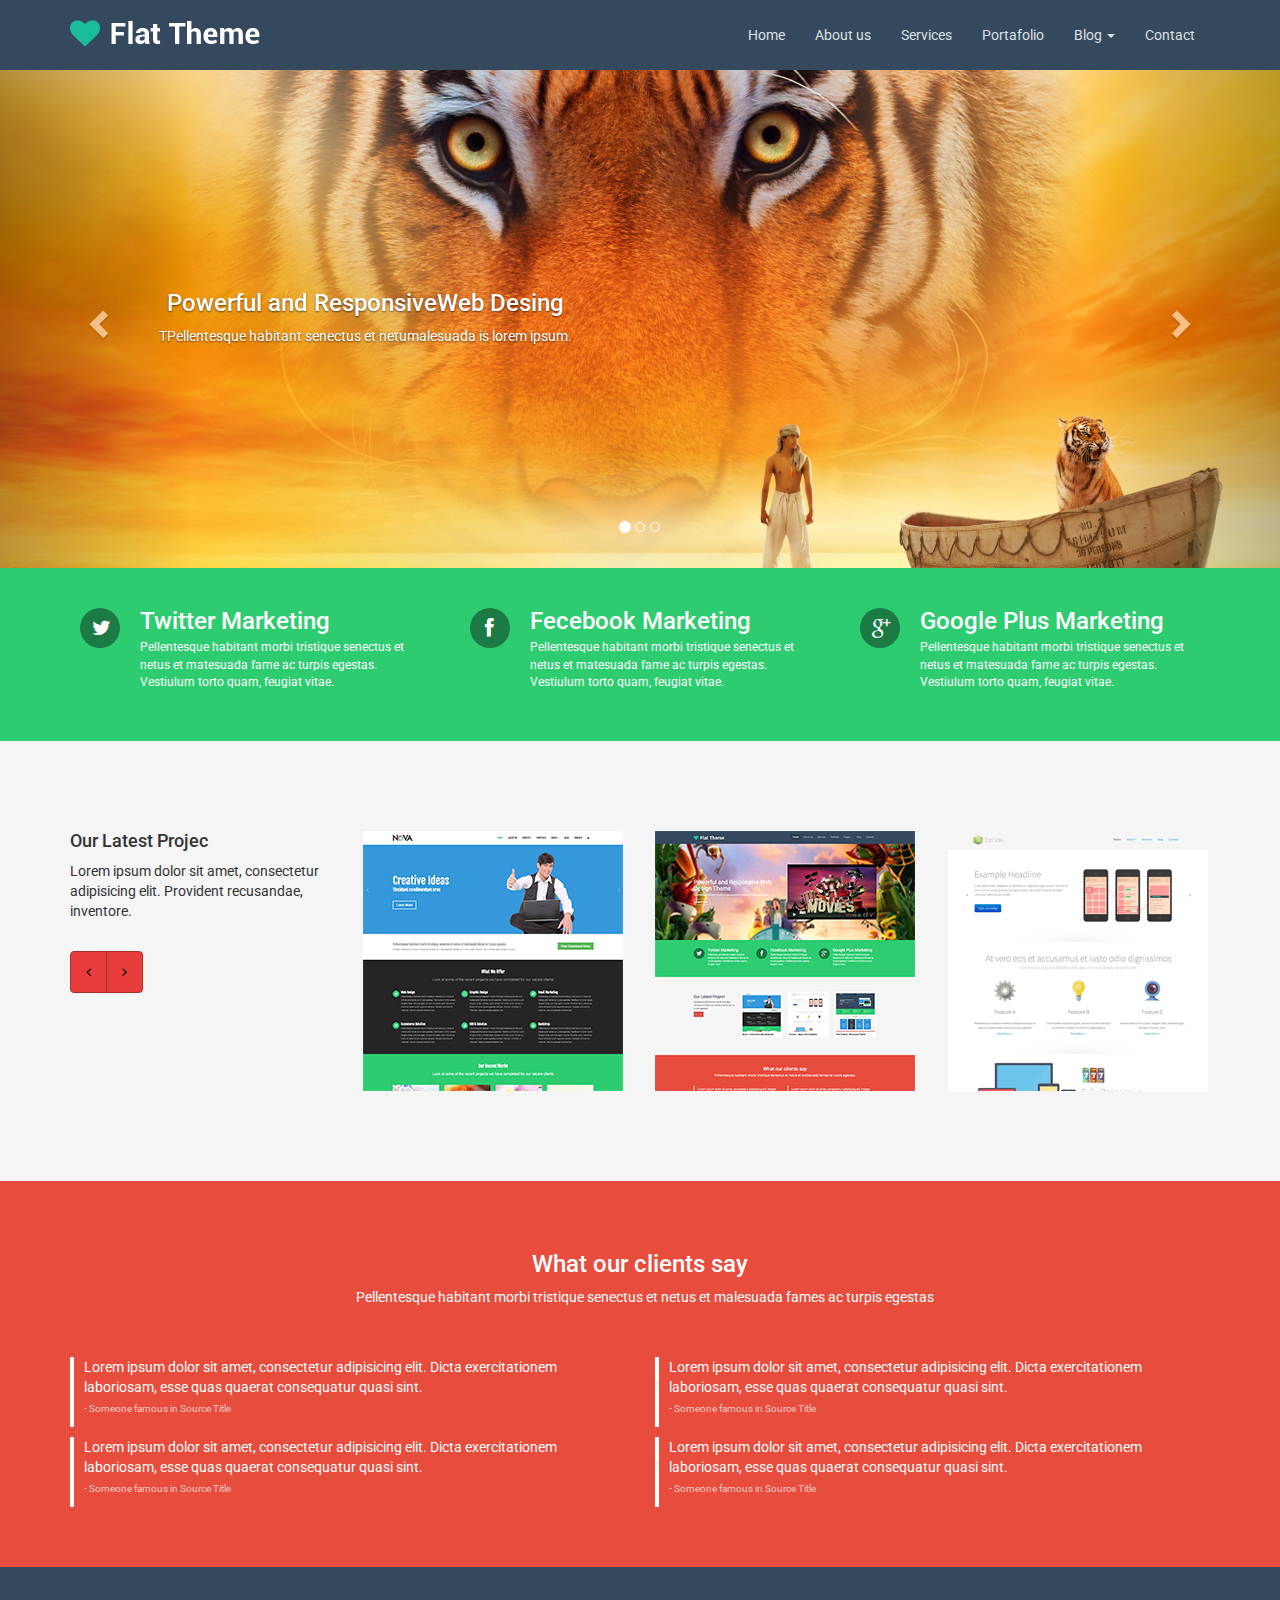
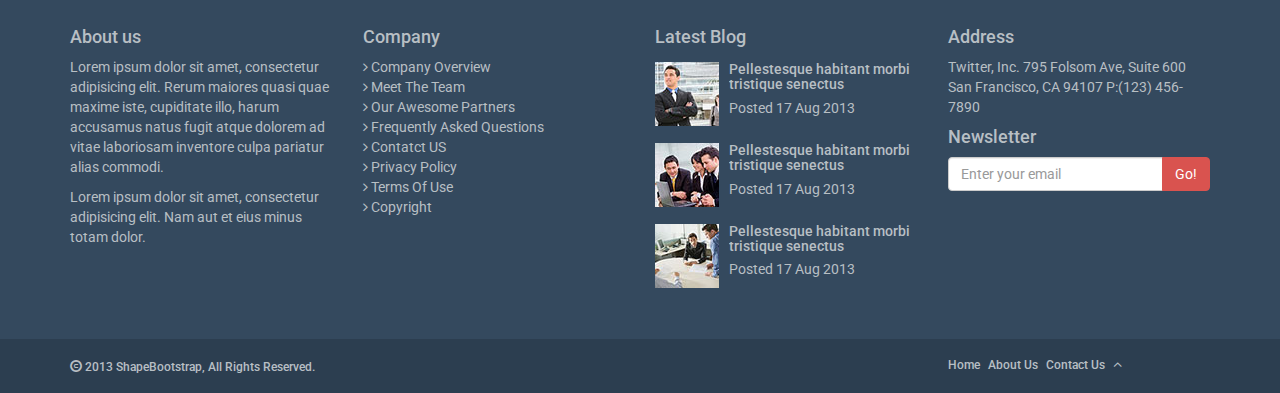
<file: index.html>
<!DOCTYPE html>
<html lang="en">
  <head>
    <meta charset="utf-8">
    <meta name="viewport" content="width=device-width, initial-scale=1.0">
    <meta name="description" content="">
    <meta name="author" content="">
    <title>Home | Flat Theme</title>
    <link href="css/bootstrap.min.css" rel="stylesheet">
    <link href="css/font-awesome.min.css" rel="stylesheet">
    <link href="css/animate.css" rel="stylesheet">
    <link href="css/main.css" rel="stylesheet">
    <!--[if lt IE 9]>
    <script src="js/html5shiv.js"></script>
    <script src="js/respond.min.js"></script>
    <![endif]-->       
    <link rel="shortcut icon" href="images/ico/favicon.ico">
    <link rel="apple-touch-icon-precomposed" sizes="144x144" href="images/ico/apple-touch-icon-144-precomposed.png">
    <link rel="apple-touch-icon-precomposed" sizes="114x114" href="images/ico/apple-touch-icon-114-precomposed.png">
    <link rel="apple-touch-icon-precomposed" sizes="72x72" href="images/ico/apple-touch-icon-72-precomposed.png">
    <link rel="apple-touch-icon-precomposed" href="images/ico/apple-touch-icon-57-precomposed.png">
  </head>
  <body>
<!-- MENU -->
<div id="menu-contenedor">
<header>
<div class="container">
    <div class="row">
        <div class="col-md-12">
            <nav class="navbar navbar-default">
    <!-- Brand and toggle get grouped for better mobile display -->
                <div class="navbar-header">
                  <button type="button" class="navbar-toggle collapsed" data-toggle="collapse" data-target="#bs-example-navbar-collapse-1" 
                   aria-expanded="false">
                    <span class="sr-only">Toggle navigation</span>
                    <span class="icon-bar"></span>
                    <span class="icon-bar"></span>
                    <span class="icon-bar"></span>
                  </button>
                    <img src="images/logo.png" style="padding:20px 0px 0px 0px">
                </div>
    <!-- Collect the nav links, forms, and other content for toggling -->
                <div class="collapse navbar-collapse" id="bs-example-navbar-collapse-1">
                  <!--<ul class="nav navbar-nav">
                            <li class="active"><a href="#">Link <span class="sr-only">(current)</span></a></li>
                      </ul>-->   
                      <ul class="nav navbar-nav navbar-right">
                        <li><a href="index.html">Home</a></li>
                        <li><a href="about-us.html">About us</a></li>
                        <li><a href="services.html">Services</a></li>
                        <li><a href="portfolio.html">Portafolio</a></li>
                        <li class="dropdown">
                          <a href="blog.html" class="dropdown-toggle" data-toggle="dropdown" role="button" aria-haspopup="true" 
                              aria-expanded="false">Blog <span class="caret"></span>
                          </a>
                          <ul class="dropdown-menu">
                            <li><a href="blog.html">Blog</a></li>
                            <li><a href="blog-item.html">Blog-Item</a></li>
                          </ul>
                        </li>
                        <li><a href="contact-us.html">Contact</a></li>
                      </ul>
                </div><!-- /.navbar-collapse -->
            </nav>
        </div>
    </div>
</div>
</header>
</div><!--MENU-CONTENEDOR-->
<!--SLIDER-->
<div id="myCarousel" class="carousel slide" data-ride="carousel">
  <!-- Indicators -->
      <ol class="carousel-indicators">
        <li data-target="#myCarousel" data-slide-to="0" class="active"></li>
        <li data-target="#myCarousel" data-slide-to="1"></li>
        <li data-target="#myCarousel" data-slide-to="2"></li>
      </ol>
  <!-- Wrapper for slides -->
  <div class="carousel-inner" role="listbox">
    <div class="item active">
      <img src="images/slider/bg1.jpg" alt="">
      <div class="carousel-caption">
        <h3>Powerful and ResponsiveWeb Desing</h3>
        <p>TPellentesque habitant senectus et netumalesuada is lorem ipsum.</p>
      </div> 
    </div>

    <div class="item">
      <img src="images/slider/bg2.jpg" alt="">
      <div class="carousel-caption">
        <h3>Powerful and ResponsiveWeb Desing</h3>
        <p>TPellentesque habitant senectus et netumalesuada is lorem ipsum.</p>
      </div> 
    </div>

    <div class="item">
      <img src="images/slider/bg3.jpg" alt="">
      <div class="carousel-caption">
        <h3>Powerful and ResponsiveWeb Desing</h3>
        <p>TPellentesque habitant senectus et netumalesuada is lorem ipsum.</p>
      </div> 
    </div>
  </div>
  <!-- Left and right controls -->
  <a class="left carousel-control" href="#myCarousel" role="button" data-slide="prev">
    <span class="glyphicon glyphicon-chevron-left" aria-hidden="true"></span>
    <span class="sr-only">Previous</span>
  </a>
  <a class="right carousel-control" href="#myCarousel" role="button" data-slide="next">
    <span class="glyphicon glyphicon-chevron-right" aria-hidden="true"></span>
    <span class="sr-only">Next</span>
  </a>
</div>
<!--REDES-->
<div id="redes">
    <div class="container">
        <div class="row">
            <div class="col-md-4">    
                <div class="media">
                      <div class="media-left">
                        <div class="circulo-r"><i class="icon-twitter"></i></div>
                      </div>
                      <div class="media-body">
                        <h3 class="media-heading">Twitter Marketing</h3>
                        <p>Pellentesque habitant morbi tristique senectus et netus et matesuada fame ac turpis egestas. Vestiulum torto quam, 
                        feugiat vitae.</p>
                      </div>
                </div>
            </div>
    
            <div class="col-md-4">    
                <div class="media">
                      <div class="media-left">
                        <div class="circulo-f"><i class="icon-facebook"></i></div>
                      </div>
                      <div class="media-body">
                        <h3 class="media-heading">Fecebook Marketing</h3>
                        <p>Pellentesque habitant morbi tristique senectus et netus et matesuada fame ac turpis egestas. Vestiulum torto quam, 
                        feugiat vitae.</p>
                      </div>
                </div>
            </div>
            
            <div class="col-md-4">    
                <div class="media">
                      <div class="media-left">
                        <div class="circulo-r"><i class="icon-google-plus"></i></div>
                      </div>
                      <div class="media-body">
                        <h3 class="media-heading">Google Plus Marketing</h3>
                        <p>Pellentesque habitant morbi tristique senectus et netus et matesuada fame ac turpis egestas. Vestiulum torto quam, 
                        feugiat vitae.</p>
                      </div>
                </div>
            </div>
        </div>
    </div>
</div>
<!--PROJECT-->
<div id="proyect">
    <div class="container">
        <div class="row">
            <div class="col-md-3">
                <h4>Our Latest Projec</h4>
                <p>Lorem ipsum dolor sit amet, consectetur adipisicing elit. Provident recusandae, inventore.</p>
                <nav>
                  <ul class="pagination">
                    <li><a style="background:#E93D3D;border:1px solid #A93226" href="#" aria-label="Previous"><span aria-hidden="true"><i class="icon-angle-left"></i></span></a></li>
                    <li><a style="background:#E93D3D;border:1px solid #A93226" href="#" aria-label="Next"><span aria-hidden="true"><i class="icon-angle-right"></i></span></a></li>
                  </ul>
                </nav>            
            </div>
            
            <div class="col-md-3">
                <img src="images/portfolio/recent/item1.png">
            </div>
            
            <div class="col-md-3">
                <img src="images/portfolio/recent/item2.png">
            </div>
            
            <div class="col-md-3">
                <img src="images/portfolio/recent/item3.png">
            </div>
        </div>
    </div>
</div>
<!--CLIENTS-->
<div id="clients">
    <div class="container">
        <div class="row">
            <div class="col-md-12 text-center">
               <h3>What our clients say</h3>
               <p class="subtitulo">Pellentesque habitant morbi tristique senectus et netus et malesuada fames ac turpis egestas</p> 
            </div>
            <div class="col-md-6">
                <p>Lorem ipsum dolor sit amet, consectetur adipisicing elit. Dicta exercitationem laboriosam, esse quas quaerat consequatur 
                quasi sint.<br>
                <span class="minisub">- Someone famous in Source Title</span></p>
            </div>
            
            <div class="col-md-6">
                <p>Lorem ipsum dolor sit amet, consectetur adipisicing elit. Dicta exercitationem laboriosam, esse quas quaerat consequatur 
                quasi sint.<br>
                <span class="minisub">- Someone famous in Source Title</span></p>
            </div>
            
            <div class="col-md-6">
                <p>Lorem ipsum dolor sit amet, consectetur adipisicing elit. Dicta exercitationem laboriosam, esse quas quaerat consequatur 
                quasi sint.<br>
                <span class="minisub">- Someone famous in Source Title</span></p>
            </div>
            
            <div class="col-md-6">
                <p>Lorem ipsum dolor sit amet, consectetur adipisicing elit. Dicta exercitationem laboriosam, esse quas quaerat consequatur 
                quasi sint.<br>
               <span class="minisub">- Someone famous in Source Title</span></p>
            </div>
        </div>
    </div>
</div>
<!--FOOTER1-->
<div id="footer1">
    <div class="container">
        <div class="row">
                <div class="col-md-3">
                    <h4>About us</h4>
                    <p>Lorem ipsum dolor sit amet, consectetur adipisicing elit. Rerum maiores quasi quae maxime iste, cupiditate illo, harum                         accusamus natus fugit atque dolorem ad vitae laboriosam inventore culpa pariatur alias commodi.</p>
                    <p>Lorem ipsum dolor sit amet, consectetur adipisicing elit. Nam aut et eius minus totam dolor.</p>
                </div>
            
                <div class="col-md-3">
                    <h4>Company</h4>
                    <ul class="list-footer">
                        <li><a href=""><i class="icon-angle-right"></i> Company Overview</a></li>
                        <li><a href=""><i class="icon-angle-right"></i> Meet The Team</a></li>
                        <li><a href=""><i class="icon-angle-right"></i> Our Awesome Partners</a></li>
                        <li><a href=""><i class="icon-angle-right"></i> Frequently Asked Questions</a></li>
                        <li><a href=""><i class="icon-angle-right"></i> Contatct US</a></li>
                        <li><a href=""><i class="icon-angle-right"></i> Privacy Policy</a></li>
                        <li><a href=""><i class="icon-angle-right"></i> Terms Of Use</a></li>
                        <li><a href=""><i class="icon-angle-right"></i> Copyright</a></li>
                    </ul>
                </div>
        
                <div class="col-md-3">
                    <h4>Latest Blog</h4>
                      <div class="media">
                          <div class="media-left">
                            <a href="#"><img class="media-object" src="images/blog/thumb1.jpg" alt="i"></a>
                          </div>
                          <div class="media-body">
                            <h5 class="media-heading">Pellestesque habitant morbi <br> tristique senectus</h5>
                            <p>Posted 17 Aug 2013</p>
                          </div>
                      </div>

                      <div class="media">
                          <div class="media-left">
                            <a href="#"><img class="media-object" src="images/blog/thumb2.jpg" alt="i"></a>
                          </div>
                          <div class="media-body">
                            <h5 class="media-heading">Pellestesque habitant morbi <br> tristique senectus</h5>
                            <p>Posted 17 Aug 2013</p>
                          </div>
                      </div>

                      <div class="media">
                          <div class="media-left">
                            <a href="#"><img class="media-object" src="images/blog/thumb3.jpg" alt="i"></a>
                          </div>
                          <div class="media-body">
                            <h5 class="media-heading">Pellestesque habitant morbi <br> tristique senectus</h5>
                            <p>Posted 17 Aug 2013</p>
                          </div>
                      </div>
                </div>
                
                <div class="col-md-3">
                    <h4>Address</h4>
                    <p>Twitter, Inc.
                        795 Folsom Ave, Suite 600
                        San Francisco, CA 94107
                        P:(123) 456-7890
                    </p>
                    <h4>Newsletter</h4>
                    <div class="input-group">
                      <input type="text" class="form-control" placeholder="Enter your email">
                      <span class="input-group-btn">
                        <button class="btn btn-default" type="button">Go!</button>
                      </span>
                    </div>
                </div>
        </div>
    </div>
</div>
<!--FOOTER2-->
<div id="footer2">
    <div class="container">
        <div class="row">
            <div class="col-md-9">
                <h6><samp class="glyphicon glyphicon-copyright-mark"></samp> 2013 ShapeBootstrap, All Rights Reserved.</h6>
            </div>
            <div class="col-md-3">
                <ul>
                    <li><h6><a href="index.html">Home</a></h6></li>
                    <li><h6><a href="about-us.html">About Us</a></h6></li>
                    <li><h6><a href="contact-us.html">Contact Us</a></h6></li>
                    <li><a href="#" id="arrow-up"><i class="icon-angle-up"></i></a></li>
                </ul>
            </div>
        </div>
    </div>
</div>
<!--JAVA -->
    <script src="js/jquery.js"></script>
    <script src="js/bootstrap.min.js"></script>
    <script src="tweenmax/TweenMax.min.js"></script>
    <script src="tweenmax/plugins/ScrollToPlugin.min.js"></script>
    <script src="js/main.js"></script>
  </body>
</html>
</file>
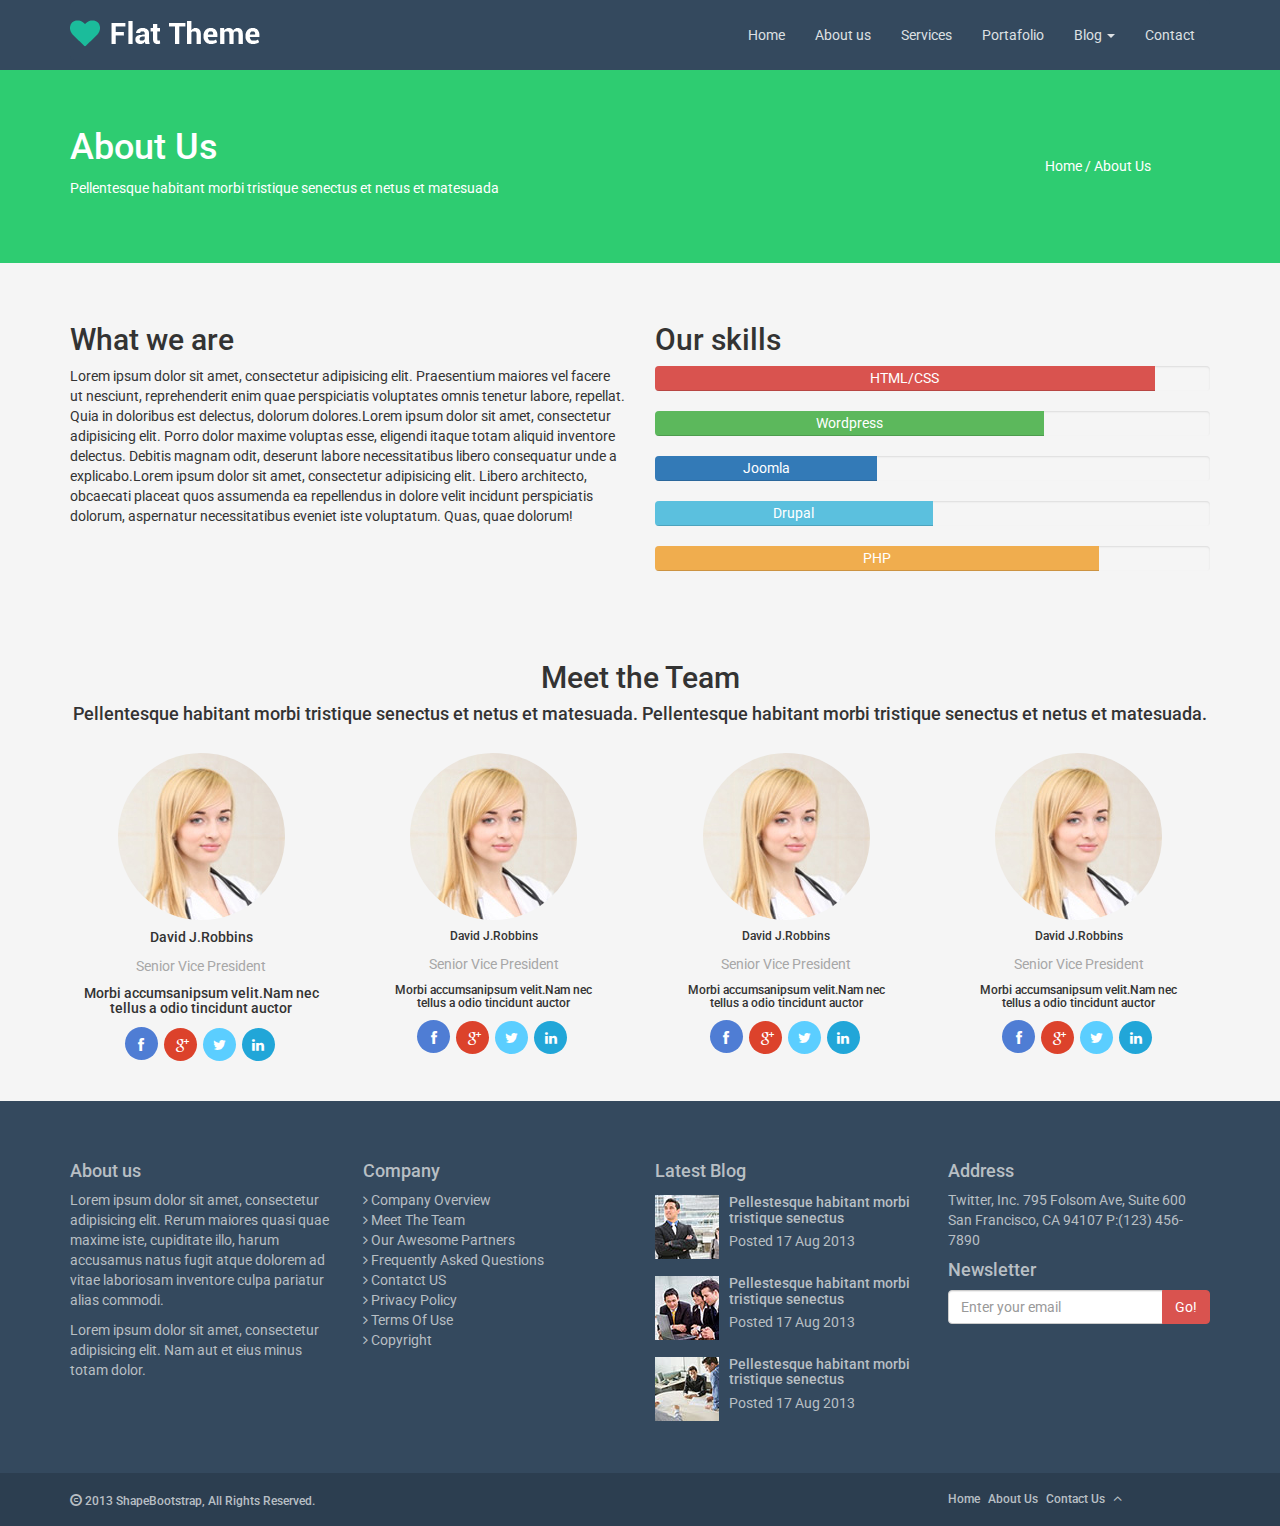
<file: about-us.html>
<!DOCTYPE html>
<html lang="en">
<head>
    <meta charset="utf-8">
    <meta name="viewport" content="width=device-width, initial-scale=1.0">
    <meta name="description" content="">
    <meta name="author" content="">
    <title>About Us | Flat Theme</title>
    <link href="css/bootstrap.min.css" rel="stylesheet">
    <link href="css/font-awesome.min.css" rel="stylesheet">
    <link href="css/animate.css" rel="stylesheet">
    <link href="css/main.css" rel="stylesheet">
    <!--[if lt IE 9]>
    <script src="js/html5shiv.js"></script>
    <script src="js/respond.min.js"></script>
    <![endif]-->       
    <link rel="shortcut icon" href="images/ico/favicon.ico">
    <link rel="apple-touch-icon-precomposed" sizes="144x144" href="images/ico/apple-touch-icon-144-precomposed.png">
    <link rel="apple-touch-icon-precomposed" sizes="114x114" href="images/ico/apple-touch-icon-114-precomposed.png">
    <link rel="apple-touch-icon-precomposed" sizes="72x72" href="images/ico/apple-touch-icon-72-precomposed.png">
    <link rel="apple-touch-icon-precomposed" href="images/ico/apple-touch-icon-57-precomposed.png">
</head><!--/head-->
<body>
<!-- MENU -->
<div id="menu-contenedor">
<header>
<div class="container">
    <div class="row">
        <div class="col-md-12">
            <nav class="navbar navbar-default">
    <!-- Brand and toggle get grouped for better mobile display -->
                <div class="navbar-header">
                  <button type="button" class="navbar-toggle collapsed" data-toggle="collapse" data-target="#bs-example-navbar-collapse-1" 
                   aria-expanded="false">
                    <span class="sr-only">Toggle navigation</span>
                    <span class="icon-bar"></span>
                    <span class="icon-bar"></span>
                    <span class="icon-bar"></span>
                  </button>
                    <img src="images/logo.png" style="padding:20px 0px 0px 0px">
                </div>
    <!-- Collect the nav links, forms, and other content for toggling -->
                <div class="collapse navbar-collapse" id="bs-example-navbar-collapse-1">
                  <!--<ul class="nav navbar-nav">
                            <li class="active"><a href="#">Link <span class="sr-only">(current)</span></a></li>
                      </ul>-->   
                      <ul class="nav navbar-nav navbar-right">
                        <li><a href="index.html">Home</a></li>
                        <li><a href="about-us.html">About us</a></li>
                        <li><a href="services.html">Services</a></li>
                        <li><a href="portfolio.html">Portafolio</a></li>
                        <li class="dropdown">
                          <a href="blog.html" class="dropdown-toggle" data-toggle="dropdown" role="button" aria-haspopup="true" 
                              aria-expanded="false">Blog <span class="caret"></span>
                          </a>
                          <ul class="dropdown-menu">
                            <li><a href="blog.html">Blog</a></li>
                            <li><a href="blog-item.html">Blog-Item</a></li>
                          </ul>
                        </li>
                        <li><a href="contact-us.html">Contact</a></li>
                      </ul>
                </div><!-- /.navbar-collapse -->
            </nav>
        </div>
    </div>
</div>
</header>
</div><!--MENU-CONTENEDOR-->
<!--BANNER-->
<div id="banner">
    <div class="container">
        <div class="row">
            <div class="col-md-10">
                <h1>About Us</h1>
                <p>Pellentesque habitant morbi tristique senectus et netus et matesuada</p>
            </div>
            <div class="col-md-2 pull-right">
               <ul>
                   <li><a href="#">Home </a></li>
                    <li><a href="#">/ About Us</a></li>
               </ul>
            </div>
        </div>
    </div>
</div>
<!--WHAT WE ARE / OUR SKILLS-->
<div id="skills">
    <div class="container">
        <div class="row">
            <div class="col-md-6">
                <h2>What we are</h2>
                <p>Lorem ipsum dolor sit amet, consectetur adipisicing elit. Praesentium maiores vel facere ut nesciunt, reprehenderit enim quae                    perspiciatis voluptates omnis tenetur labore, repellat. Quia in doloribus est delectus, dolorum dolores.Lorem ipsum dolor sit                    amet, consectetur adipisicing elit. Porro dolor maxime voluptas esse, eligendi itaque totam aliquid inventore delectus.                          Debitis magnam odit, deserunt labore necessitatibus libero consequatur unde a explicabo.Lorem ipsum dolor sit amet,                              consectetur adipisicing elit. Libero architecto, obcaecati placeat quos assumenda ea repellendus in dolore velit incidunt                        perspiciatis dolorum, aspernatur necessitatibus eveniet iste voluptatum. Quas, quae dolorum!</p>
            </div>
            <div class="col-md-6">
                <h2>Our skills</h2>
               <div class="progress">
                      <div class="progress-bar progress-bar-danger" role="progressbar" aria-valuenow="80" 
                       aria-valuemin="0" aria-valuemax="100" style="width: 90%">
                        <span class="sr-only">80% Complete (danger)</span>HTML/CSS
                      </div>
               </div>
               <div class="progress">
                      <div class="progress-bar progress-bar-success" role="progressbar" aria-valuenow="40" aria-valuemin="0" 
                       aria-valuemax="100" style="width: 70%">
                        <span class="sr-only">40% Complete (success)</span>Wordpress
                      </div>
                </div>
                <div class="progress">
                      <div class="progress-bar" role="progressbar" aria-valuenow="60" aria-valuemin="0" aria-valuemax="100" style="width: 40%;">
                        Joomla
                      </div>
                </div>
                <div class="progress">
                      <div class="progress-bar progress-bar-info" role="progressbar" aria-valuenow="20" 
                       aria-valuemin="0" aria-valuemax="100" style="width: 50%">
                        <span class="sr-only">20% Complete</span>Drupal
                      </div>
                </div>
                <div class="progress">
                      <div class="progress-bar progress-bar-warning" role="progressbar" aria-valuenow="60" 
                       aria-valuemin="0" aria-valuemax="100" style="width: 80%">
                        <span class="sr-only">60% Complete (warning)</span>PHP
                     </div>
                </div>  
             </div>
        </div>
    </div>
</div>
<!--MEET THE TEAM-->
<div id="team">
    <div class="container text-center">
        <div class="row">
            <div class="col-md-12">
                <h2>Meet the Team</h2>
                <h4>Pellentesque habitant morbi tristique senectus et netus et matesuada. Pellentesque habitant morbi tristique senectus et netus                 et matesuada.</h4><br>
            </div>
            <div class="col-md-3">
                <img src="images/team-member.jpg">
                <h5>David J.Robbins</h5>
                <p>Senior Vice President</p>
                <h5>Morbi accumsanipsum velit.Nam nec <br>tellus a odio tincidunt auctor</h5>
                <ul>
                    <li><div class="circulo-f2"><i class="icon-facebook"></i></div></li>
                    <li><div class="circulo-g"><i class="icon-google-plus"></i></div></li>
                    <li><div class="circulo-t"><i class="icon-twitter"></i></div></li>
                    <li><div class="circulo-in"><i class="icon-linkedin"></i></div></li>
                </ul>
            </div>
            
            <div class="col-md-3">
                <img src="images/team-member.jpg">
                <h6>David J.Robbins</h6>
                <p>Senior Vice President</p>
                <h6>Morbi accumsanipsum velit.Nam nec <br>tellus a odio tincidunt auctor</h6>
                <ul>
                    <li><div class="circulo-f2"><i class="icon-facebook"></i></div></li>
                    <li><div class="circulo-g"><i class="icon-google-plus"></i></div></li>
                    <li><div class="circulo-t"><i class="icon-twitter"></i></div></li>
                    <li><div class="circulo-in"><i class="icon-linkedin"></i></div></li>
                </ul>
            </div>
            
            <div class="col-md-3">
                <img src="images/team-member.jpg">
                <h6>David J.Robbins</h6>
                <p>Senior Vice President</p>
                <h6>Morbi accumsanipsum velit.Nam nec <br>tellus a odio tincidunt auctor</h6>
                <ul>
                    <li><div class="circulo-f2"><i class="icon-facebook"></i></div></li>
                    <li><div class="circulo-g"><i class="icon-google-plus"></i></div></li>
                    <li><div class="circulo-t"><i class="icon-twitter"></i></div></li>
                    <li><div class="circulo-in"><i class="icon-linkedin"></i></div></li>
                </ul>
            </div>
            
            <div class="col-md-3">
                <img src="images/team-member.jpg">
                <h6>David J.Robbins</h6>
                <p>Senior Vice President</p>
                <h6>Morbi accumsanipsum velit.Nam nec <br>tellus a odio tincidunt auctor</h6>
                <ul>
                    <li><div class="circulo-f2"><i class="icon-facebook"></i></div></li>
                    <li><div class="circulo-g"><i class="icon-google-plus"></i></div></li>
                    <li><div class="circulo-t"><i class="icon-twitter"></i></div></li>
                    <li><div class="circulo-in"><i class="icon-linkedin"></i></div></li>
                </ul>
            </div>
        </div>
    </div>
</div>
<!--FOOTER1-->
<div id="footer1">
    <div class="container">
        <div class="row">
                <div class="col-md-3">
                    <h4>About us</h4>
                    <p>Lorem ipsum dolor sit amet, consectetur adipisicing elit. Rerum maiores quasi quae maxime iste, cupiditate illo, harum  accusamus natus fugit atque dolorem ad vitae laboriosam inventore culpa pariatur alias commodi.</p>
                    <p>Lorem ipsum dolor sit amet, consectetur adipisicing elit. Nam aut et eius minus totam dolor.</p>
                </div>
            
                <div class="col-md-3">
                    <h4>Company</h4>

                    <ul class="list-footer">
                        <li><a href=""><i class="icon-angle-right"></i> Company Overview</a></li>
                        <li><a href=""><i class="icon-angle-right"></i> Meet The Team</a></li>
                        <li><a href=""><i class="icon-angle-right"></i> Our Awesome Partners</a></li>
                        <li><a href=""><i class="icon-angle-right"></i> Frequently Asked Questions</a></li>
                        <li><a href=""><i class="icon-angle-right"></i> Contatct US</a></li>
                        <li><a href=""><i class="icon-angle-right"></i> Privacy Policy</a></li>
                        <li><a href=""><i class="icon-angle-right"></i> Terms Of Use</a></li>
                        <li><a href=""><i class="icon-angle-right"></i> Copyright</a></li>
                    </ul>
                </div>
        
                <div class="col-md-3">
                    <h4>Latest Blog</h4>
                      <div class="media">
                          <div class="media-left">
                            <a href="#"><img class="media-object" src="images/blog/thumb1.jpg" alt="i"></a>
                          </div>
                          <div class="media-body">
                            <h5 class="media-heading">Pellestesque habitant morbi <br> tristique senectus</h5>
                            <p>Posted 17 Aug 2013</p>
                          </div>
                      </div>

                      <div class="media">
                          <div class="media-left">
                            <a href="#"><img class="media-object" src="images/blog/thumb2.jpg" alt="i"></a>
                          </div>
                          <div class="media-body">
                            <h5 class="media-heading">Pellestesque habitant morbi <br> tristique senectus</h5>
                            <p>Posted 17 Aug 2013</p>
                          </div>
                      </div>

                      <div class="media">
                          <div class="media-left">
                            <a href="#"><img class="media-object" src="images/blog/thumb3.jpg" alt="i"></a>
                          </div>
                          <div class="media-body">
                            <h5 class="media-heading">Pellestesque habitant morbi <br> tristique senectus</h5>
                            <p>Posted 17 Aug 2013</p>
                          </div>
                      </div>
                </div>
                
                <div class="col-md-3">
                    <h4>Address</h4>
                    <p>Twitter, Inc.
                        795 Folsom Ave, Suite 600
                        San Francisco, CA 94107
                        P:(123) 456-7890
                    </p>
                    <h4>Newsletter</h4>
                    <div class="input-group">
                      <input type="text" class="form-control" placeholder="Enter your email">
                      <span class="input-group-btn">
                        <button class="btn btn-default" type="button">Go!</button>
                      </span>
                    </div>
                </div>
        </div>
    </div>
</div>
<!--FOOTER2-->
<div id="footer2">
    <div class="container">
        <div class="row">
            <div class="col-md-9">
                <h6><samp class="glyphicon glyphicon-copyright-mark"></samp> 2013 ShapeBootstrap, All Rights Reserved.</h6>
            </div>
            <div class="col-md-3">
                <ul>
                    <li><h6><a href="index.html">Home</a></h6></li>
                    <li><h6><a href="about-us.html">About Us</a></h6></li>
                    <li><h6><a href="contact-us.html">Contact Us</a></h6></li>
                    <li><a href="#" id="arrow-up"><i class="icon-angle-up"></i></a></li>
                </ul>
            </div>
        </div>
    </div>
</div>
<!-- JAVA -->
    <script src="js/jquery.js"></script>
    <script src="js/bootstrap.min.js"></script>
    <script src="tweenmax/TweenMax.min.js"></script>
    <script src="tweenmax/plugins/ScrollToPlugin.min.js"></script>
    <script src="js/main.js"></script>
</body>
</html>
</file>
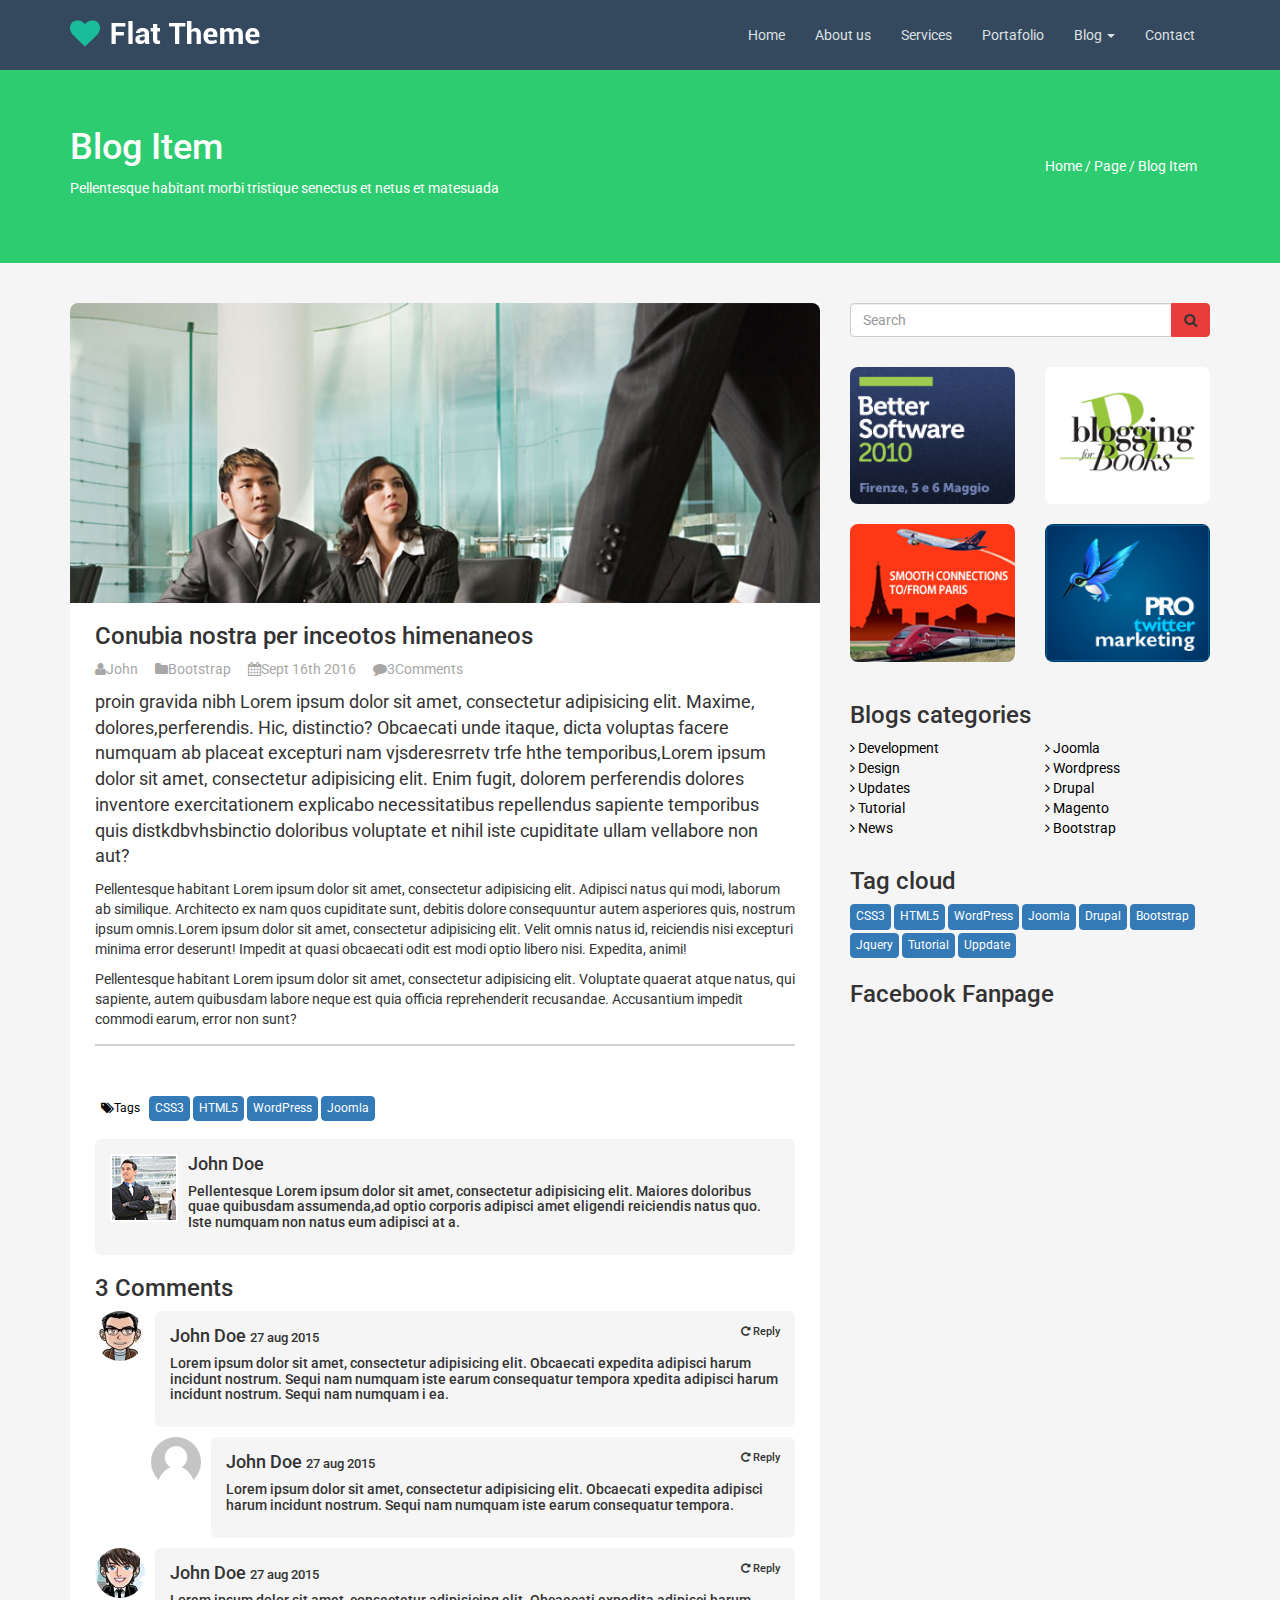
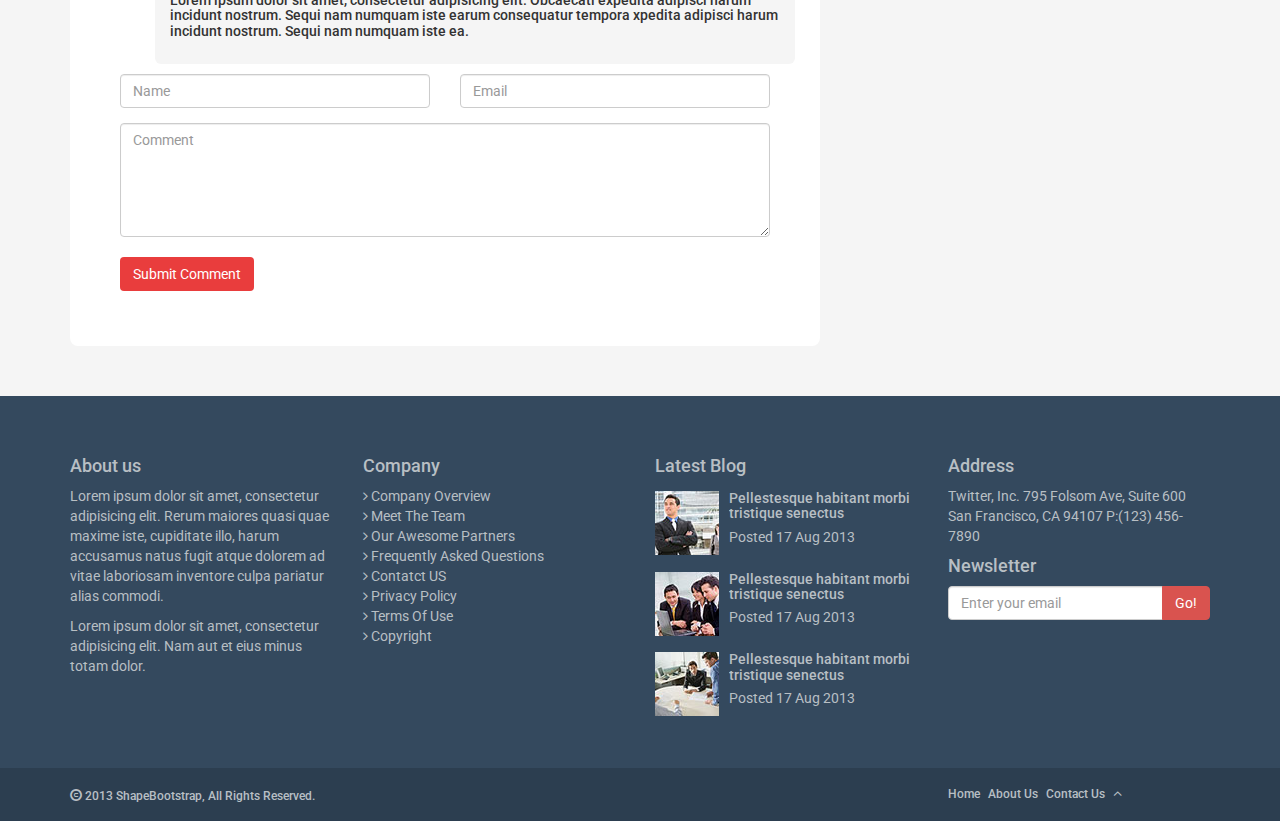
<file: blog-item.html>
<!DOCTYPE html>
<html lang="en">
<head>
    <meta charset="utf-8">
    <meta name="viewport" content="width=device-width, initial-scale=1.0">
    <meta name="description" content="">
    <meta name="author" content="">
    <title>Blog Item | Flat Theme</title>
    <link href="css/bootstrap.min.css" rel="stylesheet">
    <link href="css/font-awesome.min.css" rel="stylesheet">
    <link href="css/animate.css" rel="stylesheet">
    <link href="css/main.css" rel="stylesheet">
    <!--[if lt IE 9]>
    <script src="js/html5shiv.js"></script>
    <script src="js/respond.min.js"></script>
    <![endif]-->       
    <link rel="shortcut icon" href="images/ico/favicon.ico">
    <link rel="apple-touch-icon-precomposed" sizes="144x144" href="images/ico/apple-touch-icon-144-precomposed.png">
    <link rel="apple-touch-icon-precomposed" sizes="114x114" href="images/ico/apple-touch-icon-114-precomposed.png">
    <link rel="apple-touch-icon-precomposed" sizes="72x72" href="images/ico/apple-touch-icon-72-precomposed.png">
    <link rel="apple-touch-icon-precomposed" href="images/ico/apple-touch-icon-57-precomposed.png">
</head><!--/head-->
<body>
<!-- MENU -->
<div id="menu-contenedor">
<header>
<div class="container">
    <div class="row">
        <div class="col-md-12">
            <nav class="navbar navbar-default">
    <!-- Brand and toggle get grouped for better mobile display -->
                <div class="navbar-header">
                  <button type="button" class="navbar-toggle collapsed" data-toggle="collapse" data-target="#bs-example-navbar-collapse-1" 
                   aria-expanded="false">
                    <span class="sr-only">Toggle navigation</span>
                    <span class="icon-bar"></span>
                    <span class="icon-bar"></span>
                    <span class="icon-bar"></span>
                  </button>
                    <img src="images/logo.png" style="padding:20px 0px 0px 0px">
                </div>
    <!-- Collect the nav links, forms, and other content for toggling -->
                <div class="collapse navbar-collapse" id="bs-example-navbar-collapse-1">
                  <!--<ul class="nav navbar-nav">
                            <li class="active"><a href="#">Link <span class="sr-only">(current)</span></a></li>
                      </ul>-->   
                      <ul class="nav navbar-nav navbar-right">
                        <li><a href="index.html">Home</a></li>
                        <li><a href="about-us.html">About us</a></li>
                        <li><a href="services.html">Services</a></li>
                        <li><a href="portfolio.html">Portafolio</a></li>
                        <li class="dropdown">
                          <a href="blog.html" class="dropdown-toggle" data-toggle="dropdown" role="button" aria-haspopup="true" 
                              aria-expanded="false">Blog <span class="caret"></span>
                          </a>
                          <ul class="dropdown-menu">
                            <li><a href="blog.html">Blog</a></li>
                            <li><a href="blog-item.html">Blog-Item</a></li>
                          </ul>
                        </li>
                        <li><a href="contact-us.html">Contact</a></li>
                      </ul>
                </div><!-- /.navbar-collapse -->
            </nav>
        </div>
    </div>
</div>
</header>
</div><!--MENU-CONTENEDOR-->
<!--BANNER-->
<div id="banner">
    <div class="container">
        <div class="row">
            <div class="col-md-10">
                <h1>Blog Item</h1>
                <p>Pellentesque habitant morbi tristique senectus et netus et matesuada</p>
            </div>
            <div class="col-md-2 pull-right">
               <ul>
                  <li><a href="#">Home </a></li>
                  <li><a href="#">/ Page </a></li>
                  <li><a href="#">/ Blog Item</a></li>
               </ul>
            </div>
        </div>
    </div>
</div>
<!-- BLOG CONTENIDO -->
<div id="blog">
    <div class="container">
        <div class="row">
            <div class="col-sm-8 col-xs-12">
              <div class="item">
                    <div class="thumbnail images">
                        <img src="images/blog/blog2.jpg" alt="">
                      <div class="contenido-blog">
                        <h3>Conubia nostra per inceotos himenaneos</h3>
                        <ul class="iconos-blog">
                            <li><a href=""><i class="icon-user"></i>John</a></li>
                            <li><a href=""><i class="icon-folder-close"></i>Bootstrap</a></li>
                            <li><a href=""><i class="icon-calendar"></i>Sept 16th 2016</a></li>
                            <li><a href=""><i class="icon-comment"></i>3Comments</a></li>
                        </ul> 
                         <p style="font-size:18px;">proin gravida nibh Lorem ipsum dolor sit amet, consectetur adipisicing elit. Maxime, dolores,perferendis. Hic, distinctio? Obcaecati unde itaque, dicta voluptas facere numquam ab placeat excepturi nam vjsderesrretv trfe hthe temporibus,Lorem ipsum dolor sit amet, consectetur adipisicing elit. Enim fugit, dolorem perferendis dolores inventore exercitationem explicabo necessitatibus repellendus sapiente temporibus quis distkdbvhsbinctio doloribus voluptate et nihil iste cupiditate ullam vellabore non aut?</p>
                        <p>Pellentesque habitant  Lorem ipsum dolor sit amet, consectetur adipisicing elit. Adipisci natus qui modi, laborum ab similique. Architecto ex nam quos cupiditate sunt, debitis dolore consequuntur autem asperiores quis, nostrum ipsum omnis.Lorem ipsum dolor sit amet, consectetur adipisicing elit. Velit omnis natus id, reiciendis nisi excepturi minima error deserunt! Impedit at quasi obcaecati odit est modi optio libero nisi. Expedita, animi!</p>
                        <p class="raya">Pellentesque habitant Lorem ipsum dolor sit amet, consectetur adipisicing elit. Voluptate quaerat atque natus, qui sapiente, autem quibusdam labore neque est quia officia reprehenderit recusandae. Accusantium impedit commodi earum, error non sunt?</p>
                      </div>
                    </div>
                      <!--lista de botones azules de la columna izquierda-->
                      <div class="contenido-blog">
                        <ul class="bn-azules">
                            <li>
                            <button class="btn boton" style="background:#fff;color:black;border-color:#fff;"><i class="icon-tags"></i>Tags</li>
                            <li><button type="button" class="btn boton btn-default">CSS3</button></li>
                            <li><button type="button" class="btn boton btn-default">HTML5</button></li> 
                            <li><button type="button" class="btn boton btn-default">WordPress</button></li>
                            <li><button type="button" class="btn boton btn-default">Joomla</button></li>
                        </ul><!--fin lista col-left-->
                        <div class="media">
                          <div class="borde-comentario" style="padding:15px;"><!--comentarios de john-->
                            <div class="media-left">
                              <a href="#"><img class="media-object" src="images/blog/thumb1.jpg" alt="i" style="border:2px solid #ffffff;"></a>
                            </div>
                            <div class="media-body">
                              <h4 class="media-heading">John Doe</h4>
                              <h5>Pellentesque Lorem ipsum dolor sit amet, consectetur adipisicing elit. Maiores doloribus quae 
                              quibusdam assumenda,ad optio corporis adipisci amet eligendi reiciendis natus quo. Iste numquam non 
                              natus eum adipisci at a.
                              </h5>
                            </div>
                          </div><!--fin de comentarios de john-->
                         </div>
                         <h3>3 Comments</h3>
                         <ul class="media-list">
                            <li class="media">
                              <div class="media-left img-redondo">
                                <a href="#">
                                  <img class="media-object" src="images/blog/avatar1.png" alt="...">
                                </a>
                              </div>
                              <div class="media-body borde-comentario" style="padding:15px">
                                <h4 class="media-heading">John Doe <span style="font-size:13px"> 27 aug 2015</span>
                                <p class="pull-right" style="font-size:11px"><i class="icon-repeat"></i> Reply</p></h4>
                                <h5>Lorem ipsum dolor sit amet, consectetur adipisicing elit. Obcaecati expedita adipisci harum incidunt nostrum.                                 Sequi nam numquam iste earum consequatur tempora xpedita adipisci harum incidunt nostrum. Sequi nam numquam i 
                                ea.</h5>
                              </div>
                            </li>
                          </ul>
                          <ul class="media-list" style="margin-left:8%;">
                            <li class="media">
                              <div class="media-left img-redondo">
                                <a href="#">
                                  <img class="media-object" src="images/blog/avatar3.png" alt="...">
                                </a>
                              </div>
                              <div class="media-body borde-comentario" style="padding:15px;">
                                <h4 class="media-heading">John Doe <span style="font-size:13px;"> 27 aug 2015</span>
                                <p class="pull-right" style="font-size:11px"><i class="icon-repeat"></i> Reply</p></h4>
                                <h5>Lorem ipsum dolor sit amet, consectetur adipisicing elit. Obcaecati expedita adipisci harum incidunt nostrum.                                 Sequi nam numquam iste earum consequatur tempora.</h5>
                              </div>
                            </li>
                          </ul>
                          <ul class="media-list">
                            <li class="media">
                              <div class="media-left img-redondo">
                                <a href="#">
                                  <img class="media-object" src="images/blog/avatar2.png" alt="...">
                                </a>
                              </div>
                              <div class="media-body borde-comentario" style="padding:15px;">
                                <h4 class="media-heading">John Doe <span style="font-size:13px;"> 27 aug 2015</span>
                                <p class="pull-right" style="font-size:11px"><i class="icon-repeat"></i> Reply</p></h4>
                                <h5>Lorem ipsum dolor sit amet, consectetur adipisicing elit. Obcaecati expedita adipisci harum incidunt 
                                nostrum. Sequi nam numquam iste earum consequatur tempora xpedita adipisci harum incidunt nostrum. Sequi nam                                     numquam iste ea.</h5>
                              </div>
                            </li>
                          </ul>
                         <div class="comment">
                          <div class="row">
                            <div class="col-sm-6 form-group">
                                <input class="form-control" id="name" name="name" placeholder="Name" type="text" required>
                            </div>
                            <div class="col-sm-6 form-group">
                                <input class="form-control" id="email" name="email" placeholder="Email" type="email" required>
                            </div>
                          </div>
                              <textarea class="form-control" id="comments" name="comments" placeholder="Comment" rows="5"></textarea><br>
                              <button class="btn" style="background:#E93D3D;color:#fff">Submit Comment</button>
                        </div>
                      </div><!--fin contenido-blog-->
                </div>
            </div>
                <div class="container col-sm-4 col-xs-12">
                  <div class="boton-busqueda">
                    <div class="input-group">
                      <input type="text" class="form-control" placeholder="Search">
                      <span class="input-group-btn">
                        <button class="btn busqueda btn-default" type="button" style="background:#E93D3D"><i class="icon-search"></i></button>
                      </span>
                    </div><!-- /input-group -->
                  </div>
                    <div class="row img">
                        <div class="col-sm-6 col-xs-6">
                          <div class="thumbnail image">
                            <img src="images/ads/ad1.png" alt="">
                          </div>
                        </div>
                        <div class="col-sm-6 col-xs-6">
                          <div class="thumbnail image">
                            <img src="images/ads/ad2.png" alt="">
                          </div>
                        </div>
                        <div class="col-sm-6 col-xs-6">
                          <div class="thumbnail image">
                            <img src="images/ads/ad3.png" alt="">
                          </div>
                        </div>
                        <div class="col-sm-6 col-xs-6">
                          <div class="thumbnail image">
                            <img src="images/ads/ad4.png" alt="">
                          </div>
                        </div>
                    </div> 
                    <h3>Blogs categories</h3> 
                    <!--blog categories-->
                    <div class="row blogs-categories">
                        <div class="col-sm-6">
                          <ul>
                              <li><a href=""><i class="icon-angle-right"></i> Development</a></li>
                              <li><a href=""><i class="icon-angle-right"></i> Design</a></li>
                              <li><a href=""><i class="icon-angle-right"></i> Updates</a></li>
                              <li><a href=""><i class="icon-angle-right"></i> Tutorial</a></li>
                              <li><a href=""><i class="icon-angle-right"></i> News</a></li>
                          </ul>
                        </div>
                        <div class="col-sm-6">
                          <ul>
                              <li><a href=""><i class="icon-angle-right"></i> Joomla</a></li>
                              <li><a href=""><i class="icon-angle-right"></i> Wordpress</a></li>
                              <li><a href=""><i class="icon-angle-right"></i> Drupal</a></li>
                              <li><a href=""><i class="icon-angle-right"></i> Magento</a></li>
                              <li><a href=""><i class="icon-angle-right"></i> Bootstrap</a></li>
                          </ul>
                        </div>
                    </div> 
                    <!--fin blog categories-->
                    <div class="tag-cloud">
                      <h3>Tag cloud</h3>
                      <ul class="bn-azules">
                          <li><button type="button" class="btn boton btn-default">CSS3</button></li>
                          <li><button type="button" class="btn boton btn-default">HTML5</button></li> 
                          <li><button type="button" class="btn boton btn-default">WordPress</button></li>
                          <li><button type="button" class="btn boton btn-default">Joomla</button></li>
                          <li><button type="button" class="btn boton btn-default">Drupal</button></li>
                          <li><button type="button" class="btn boton btn-default">Bootstrap</button></li>
                          <li><button type="button" class="btn boton btn-default">Jquery</button></li>
                          <li><button type="button" class="btn boton btn-default">Tutorial</button></li>
                          <li><button type="button" class="btn boton btn-default">Uppdate</button></li>
                      </ul>
                    </div>

                    <h3>Facebook Fanpage</h3>
                </div>
                
            </div>
        </div>
    </div>
<!--FOOTER1-->
<div id="footer1">
    <div class="container">
        <div class="row">
                <div class="col-md-3">
                    <h4>About us</h4>
                    <p>Lorem ipsum dolor sit amet, consectetur adipisicing elit. Rerum maiores quasi quae maxime iste, cupiditate illo, harum                         accusamus natus fugit atque dolorem ad vitae laboriosam inventore culpa pariatur alias commodi.</p>
                    <p>Lorem ipsum dolor sit amet, consectetur adipisicing elit. Nam aut et eius minus totam dolor.</p>
                </div>
            
                <div class="col-md-3">
                    <h4>Company</h4>
                    <ul class="list-footer">
                        <li><a href=""><i class="icon-angle-right"></i> Company Overview</a></li>
                        <li><a href=""><i class="icon-angle-right"></i> Meet The Team</a></li>
                        <li><a href=""><i class="icon-angle-right"></i> Our Awesome Partners</a></li>
                        <li><a href=""><i class="icon-angle-right"></i> Frequently Asked Questions</a></li>
                        <li><a href=""><i class="icon-angle-right"></i> Contatct US</a></li>
                        <li><a href=""><i class="icon-angle-right"></i> Privacy Policy</a></li>
                        <li><a href=""><i class="icon-angle-right"></i> Terms Of Use</a></li>
                        <li><a href=""><i class="icon-angle-right"></i> Copyright</a></li>
                </div>
        
                <div class="col-md-3">
                    <h4>Latest Blog</h4>
                      <div class="media">
                          <div class="media-left">
                            <a href="#"><img class="media-object" src="images/blog/thumb1.jpg" alt="i"></a>
                          </div>
                          <div class="media-body">
                            <h5 class="media-heading">Pellestesque habitant morbi <br> tristique senectus</h5>
                            <p>Posted 17 Aug 2013</p>
                          </div>
                      </div>

                      <div class="media">
                          <div class="media-left">
                            <a href="#"><img class="media-object" src="images/blog/thumb2.jpg" alt="i"></a>
                          </div>
                          <div class="media-body">
                            <h5 class="media-heading">Pellestesque habitant morbi <br> tristique senectus</h5>
                            <p>Posted 17 Aug 2013</p>
                          </div>
                      </div>

                      <div class="media">
                          <div class="media-left">
                            <a href="#"><img class="media-object" src="images/blog/thumb3.jpg" alt="i"></a>
                          </div>
                          <div class="media-body">
                            <h5 class="media-heading">Pellestesque habitant morbi <br> tristique senectus</h5>
                            <p>Posted 17 Aug 2013</p>
                          </div>
                      </div>
                </div>
                
                <div class="col-md-3">
                    <h4>Address</h4>
                    <p>Twitter, Inc.
                        795 Folsom Ave, Suite 600
                        San Francisco, CA 94107
                        P:(123) 456-7890
                    </p>
                    <h4>Newsletter</h4>
                    <div class="input-group">
                      <input type="text" class="form-control" placeholder="Enter your email">
                      <span class="input-group-btn">
                        <button class="btn btn-default" type="button">Go!</button>
                      </span>
                    </div>
                </div>
        </div>
    </div>
</div>
<!--FOOTER2-->
<div id="footer2">
    <div class="container">
        <div class="row">
            <div class="col-md-9">
                <h6><samp class="glyphicon glyphicon-copyright-mark"></samp> 2013 ShapeBootstrap, All Rights Reserved.</h6>
            </div>
            <div class="col-md-3">
                <ul>
                    <li><h6><a href="index.html">Home</a></h6></li>
                    <li><h6><a href="about-us.html">About Us</a></h6></li>
                    <li><h6><a href="contact-us.html">Contact Us</a></h6></li>
                     <li><a href="#" id="arrow-up"><i class="icon-angle-up"></i></a></li>
                </ul>
            </div>
        </div>
    </div>
</div>
<!--JAVA -->
    <script src="js/jquery.js"></script>
    <script src="js/bootstrap.min.js"></script>
    <script src="tweenmax/plugins/ScrollToPlugin.min.js"></script>
    <script src="tweenmax/TweenMax.min.js"></script>
    <script src="js/main.js"></script>
</body>
</html>
</file>
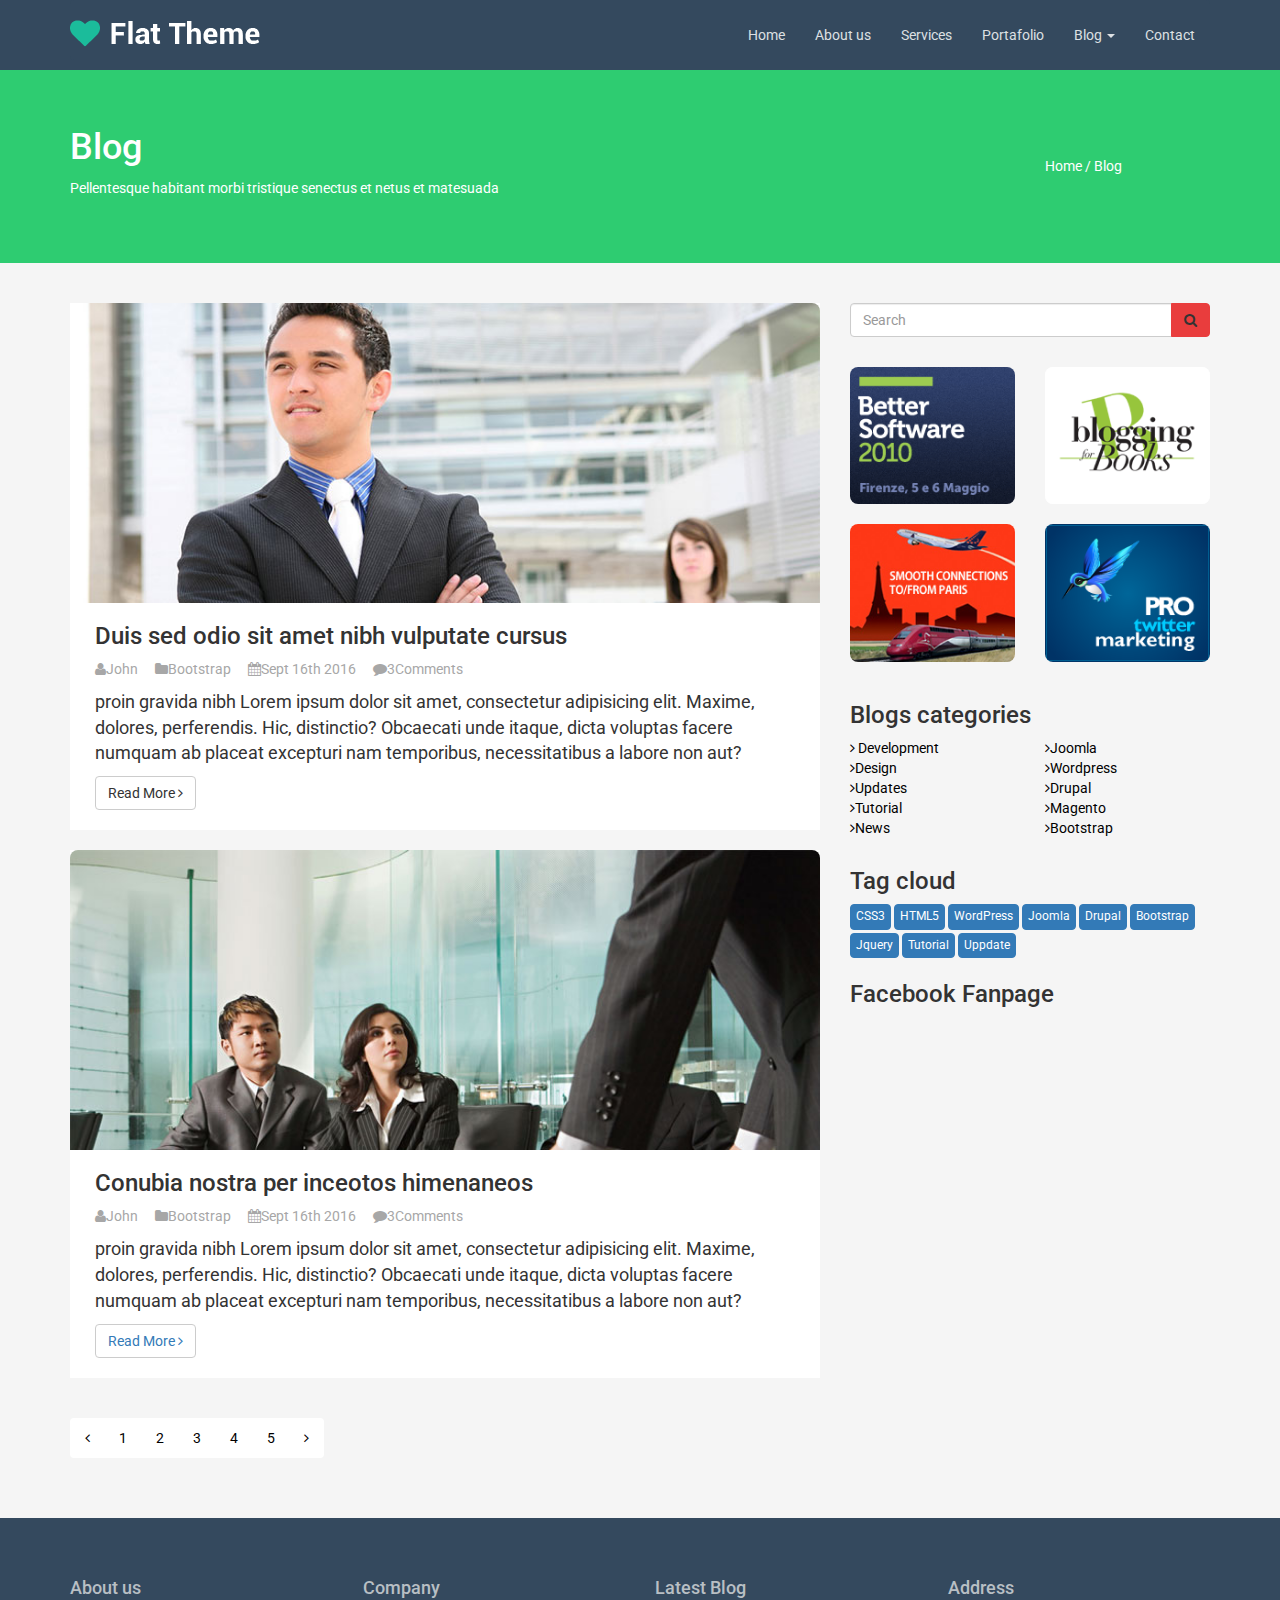
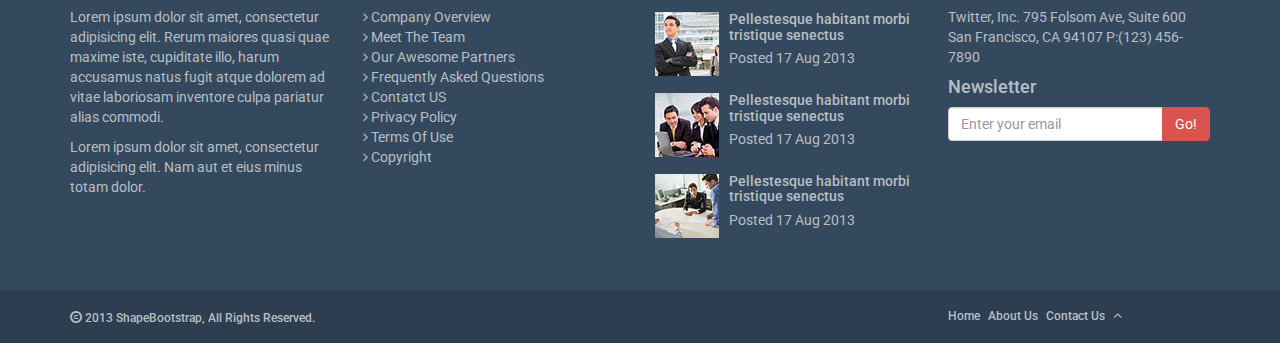
<file: blog.html>
<!DOCTYPE html>
<html lang="en">
  <head>
    <meta charset="utf-8">
    <meta name="viewport" content="width=device-width, initial-scale=1.0">
    <meta name="description" content="">
    <meta name="author" content="">
    <title>Blog | Flat Theme</title>
    <link href="css/bootstrap.min.css" rel="stylesheet">
    <link href="css/font-awesome.min.css" rel="stylesheet">
    <link href="css/animate.css" rel="stylesheet">
    <link href="css/main.css" rel="stylesheet">
    <!--[if lt IE 9]>
    <script src="js/html5shiv.js"></script>
    <script src="js/respond.min.js"></script>
    <![endif]-->       
    <link rel="shortcut icon" href="images/ico/favicon.ico">
    <link rel="apple-touch-icon-precomposed" sizes="144x144" href="images/ico/apple-touch-icon-144-precomposed.png">
    <link rel="apple-touch-icon-precomposed" sizes="114x114" href="images/ico/apple-touch-icon-114-precomposed.png">
    <link rel="apple-touch-icon-precomposed" sizes="72x72" href="images/ico/apple-touch-icon-72-precomposed.png">
    <link rel="apple-touch-icon-precomposed" href="images/ico/apple-touch-icon-57-precomposed.png">
  </head><!--/head-->
  <body>
<!-- MENU -->
<div id="menu-contenedor">
<header>
<div class="container">
    <div class="row">
        <div class="col-md-12">
            <nav class="navbar navbar-default">
    <!-- Brand and toggle get grouped for better mobile display -->
                <div class="navbar-header">
                  <button type="button" class="navbar-toggle collapsed" data-toggle="collapse" data-target="#bs-example-navbar-collapse-1" 
                   aria-expanded="false">
                    <span class="sr-only">Toggle navigation</span>
                    <span class="icon-bar"></span>
                    <span class="icon-bar"></span>
                    <span class="icon-bar"></span>
                  </button>
                    <img src="images/logo.png" style="padding:20px 0px 0px 0px">
                </div>
    <!-- Collect the nav links, forms, and other content for toggling -->
                <div class="collapse navbar-collapse" id="bs-example-navbar-collapse-1">
                  <!--<ul class="nav navbar-nav">
                            <li class="active"><a href="#">Link <span class="sr-only">(current)</span></a></li>
                      </ul>-->   
                      <ul class="nav navbar-nav navbar-right">
                        <li><a href="index.html">Home</a></li>
                        <li><a href="about-us.html">About us</a></li>
                        <li><a href="services.html">Services</a></li>
                        <li><a href="portfolio.html">Portafolio</a></li>
                        <li class="dropdown">
                          <a href="blog.html" class="dropdown-toggle" data-toggle="dropdown" role="button" aria-haspopup="true" 
                              aria-expanded="false">Blog <span class="caret"></span>
                          </a>
                          <ul class="dropdown-menu">
                            <li><a href="blog.html">Blog</a></li>
                            <li><a href="blog-item.html">Blog-Item</a></li>
                          </ul>
                        </li>
                        <li><a href="contact-us.html">Contact</a></li>
                      </ul>
                </div><!-- /.navbar-collapse -->
            </nav>
        </div>
    </div>
</div>
</header>
</div><!--MENU-CONTENEDOR-->
<!--BANNER-->
<div id="banner">
    <div class="container">
        <div class="row">
            <div class="col-md-10">
                <h1>Blog</h1>
                <p>Pellentesque habitant morbi tristique senectus et netus et matesuada</p>
            </div>
            <div class="col-md-2 pull-right">
               <ul>
                   <li><a href="#">Home </a></li>
                    <li><a href="#">/ Blog</a></li>
               </ul>
            </div>
        </div>
    </div>
</div>
<!-- BLOG -->
<div id="blog">
    <div class="container">
        <div class="row">
            <div class="col-sm-8 col-xs-12">
                    <div class="thumbnail images">
                        <img src="images/blog/blog1.jpg" alt="">
                      <div class="contenido-blog">
                        <h3>Duis sed odio sit amet nibh vulputate cursus</h3>
                        <ul class="iconos-blog">
                            <li><a href=""><i class="icon-user"></i>John</a></li>
                            <li><a href=""><i class="icon-folder-close"></i>Bootstrap</a></li>
                            <li><a href=""><i class="icon-calendar"></i>Sept 16th 2016</a></li>
                            <li><a href=""><i class="icon-comment"></i>3Comments</a></li>
                        </ul>
                        <p style="font-size:18px;">proin gravida nibh Lorem ipsum dolor sit amet, consectetur adipisicing elit. Maxime, dolores,                         perferendis. Hic, distinctio? Obcaecati unde itaque, dicta voluptas facere numquam ab placeat excepturi nam temporibus,                           necessitatibus a labore non aut?</p>

                        <button type="button" class="btn btn-default">Read More <i class="icon-angle-right"></i></button>
                      </div>
                    </div>

                    <div class="thumbnail images">
                        <img src="images/blog/blog2.jpg" alt="">
                      <div class="contenido-blog">
                        <h3>Conubia nostra per inceotos himenaneos</h3>
                        <ul class="iconos-blog">
                            <li><a href=""><i class="icon-user"></i>John</a></li>
                            <li><a href=""><i class="icon-folder-close"></i>Bootstrap</a></li>
                            <li><a href=""><i class="icon-calendar"></i>Sept 16th 2016</a></li>
                            <li><a href=""><i class="icon-comment"></i>3Comments</a></li>
                        </ul> 
                        <p style="font-size:18px;">proin gravida nibh Lorem ipsum dolor sit amet, consectetur adipisicing elit. Maxime, dolores,                         perferendis. Hic, distinctio? Obcaecati unde itaque, dicta voluptas facere numquam ab placeat excepturi nam temporibus,                           necessitatibus a labore non aut?</p>

                        <a href="blog-item.html"><button type="button" class="btn btn-default">Read More <i class="icon-angle-right"></i>
                        </a></button>
                      </div>
                    </div>
                        <!--botones con numeros-->
                        <nav>
                            <ul class="pagination">
                              <li><a href="#" aria-label="Previous"><span><i class="icon-angle-left"></i></span></a></li>
                              <li><a href="#">1 <span></span></a></li>
                              <li><a href="#">2 <span></span></a></li>
                              <li><a href="#">3 <span></span></a></li>
                              <li><a href="#">4 <span></span></a></li>
                              <li><a href="#">5 <span></span></a></li>
                              <li><a href="#" aria-label="Previous"><span aria-hidden="true"><i class="icon-angle-right"></i></span></a></li>
                            </ul>
                        </nav>
                        <!--fin de botones con numeros-->
            </div>
                <div class="container col-sm-4 col-xs-12">
                  <div class="boton-busqueda">
                    <div class="input-group">
                      <input type="text" class="form-control" placeholder="Search">
                      <span class="input-group-btn">
                        <button class="btn busqueda btn-default" type="button" style="background:#E93D3D"><i class="icon-search"></i></button>
                      </span>
                    </div><!-- /input-group -->
                  </div>
                    <div class="row img">
                        <div class="col-sm-6 col-xs-6">
                          <div class="thumbnail image">
                            <img src="images/ads/ad1.png" alt="">
                          </div>
                        </div>
                        <div class="col-sm-6 col-xs-6">
                          <div class="thumbnail image">
                            <img src="images/ads/ad2.png" alt="">
                          </div>
                        </div>
                        <div class="col-sm-6 col-xs-6">
                          <div class="thumbnail image">
                            <img src="images/ads/ad3.png" alt="">
                          </div>
                        </div>
                        <div class="col-sm-6 col-xs-6">
                          <div class="thumbnail image">
                            <img src="images/ads/ad4.png" alt="">
                          </div>
                        </div>
                    </div> 
                    <h3>Blogs categories</h3> 
                    <!--blog categories-->
                    <div class="row blogs-categories">
                        <div class="col-sm-6">
                          <ul>
                              <li><a href=""><i class="icon-angle-right"></i>  Development</a></li>
                              <li><a href=""><i class="icon-angle-right"></i>Design</a></li>
                              <li><a href=""><i class="icon-angle-right"></i>Updates</a></li>
                              <li><a href=""><i class="icon-angle-right"></i>Tutorial</a></li>
                              <li><a href=""><i class="icon-angle-right"></i>News</a></li>
                          </ul>
                        </div>
                        <div class="col-sm-6">
                          <ul>
                              <li><a href=""><i class="icon-angle-right"></i>Joomla</a></li>
                              <li><a href=""><i class="icon-angle-right"></i>Wordpress</a></li>
                              <li><a href=""><i class="icon-angle-right"></i>Drupal</a></li>
                              <li><a href=""><i class="icon-angle-right"></i>Magento</a></li>
                              <li><a href=""><i class="icon-angle-right"></i>Bootstrap</a></li>
                          </ul>
                        </div>
                    </div> 
                    <!--fin blog categories-->
                    <div class="tag-cloud">
                         <h3>Tag cloud</h3>
                      <ul class="bn-azules">
                          <li><button type="button" class="btn boton btn-default">CSS3</button></li>
                          <li><button type="button" class="btn boton btn-default">HTML5</button></li> 
                          <li><button type="button" class="btn boton btn-default">WordPress</button></li>
                          <li><button type="button" class="btn boton btn-default">Joomla</button></li>
                          <li><button type="button" class="btn boton btn-default">Drupal</button></li>
                          <li><button type="button" class="btn boton btn-default">Bootstrap</button></li>
                          <li><button type="button" class="btn boton btn-default">Jquery</button></li>
                          <li><button type="button" class="btn boton btn-default">Tutorial</button></li>
                          <li><button type="button" class="btn boton btn-default">Uppdate</button></li>
                      </ul>
                    </div>
                        <h3>Facebook Fanpage</h3>
                </div> 
        </div>
    </div>
</div>
<!--FOOTER1-->
<div id="footer1">
    <div class="container">
        <div class="row">
                <div class="col-md-3">
                    <h4>About us</h4>
                    <p>Lorem ipsum dolor sit amet, consectetur adipisicing elit. Rerum maiores quasi quae maxime iste, cupiditate illo, harum                         accusamus natus fugit atque dolorem ad vitae laboriosam inventore culpa pariatur alias commodi.</p>
                    <p>Lorem ipsum dolor sit amet, consectetur adipisicing elit. Nam aut et eius minus totam dolor.</p>
                </div>
            
                <div class="col-md-3">
                    <h4>Company</h4>
                    <ul class="list-footer">
                        <li><a href=""><i class="icon-angle-right"></i> Company Overview</a></li>
                        <li><a href=""><i class="icon-angle-right"></i> Meet The Team</a></li>
                        <li><a href=""><i class="icon-angle-right"></i> Our Awesome Partners</a></li>
                        <li><a href=""><i class="icon-angle-right"></i> Frequently Asked Questions</a></li>
                        <li><a href=""><i class="icon-angle-right"></i> Contatct US</a></li>
                        <li><a href=""><i class="icon-angle-right"></i> Privacy Policy</a></li>
                        <li><a href=""><i class="icon-angle-right"></i> Terms Of Use</a></li>
                        <li><a href=""><i class="icon-angle-right"></i> Copyright</a></li>
                </div>
        
                <div class="col-md-3">
                    <h4>Latest Blog</h4>
                      <div class="media">
                          <div class="media-left">
                            <a href="#"><img class="media-object" src="images/blog/thumb1.jpg" alt="i"></a>
                          </div>
                          <div class="media-body">
                            <h5 class="media-heading">Pellestesque habitant morbi <br> tristique senectus</h5>
                            <p>Posted 17 Aug 2013</p>
                          </div>
                      </div>

                      <div class="media">
                          <div class="media-left">
                            <a href="#"><img class="media-object" src="images/blog/thumb2.jpg" alt="i"></a>
                          </div>
                          <div class="media-body">
                            <h5 class="media-heading">Pellestesque habitant morbi <br> tristique senectus</h5>
                            <p>Posted 17 Aug 2013</p>
                          </div>
                      </div>

                      <div class="media">
                          <div class="media-left">
                            <a href="#"><img class="media-object" src="images/blog/thumb3.jpg" alt="i"></a>
                          </div>
                          <div class="media-body">
                            <h5 class="media-heading">Pellestesque habitant morbi <br> tristique senectus</h5>
                            <p>Posted 17 Aug 2013</p>
                          </div>
                      </div>
                </div>
                
                <div class="col-md-3">
                    <h4>Address</h4>
                    <p>Twitter, Inc.
                        795 Folsom Ave, Suite 600
                        San Francisco, CA 94107
                        P:(123) 456-7890
                    </p>
                    <h4>Newsletter</h4>
                    <div class="input-group">
                      <input type="text" class="form-control" placeholder="Enter your email">
                      <span class="input-group-btn">
                        <button class="btn btn-default" type="button">Go!</button>
                      </span>
                    </div>
                </div>
        </div>
    </div>
</div>
<!--FOOTER2-->
<div id="footer2">
    <div class="container">
        <div class="row">
            <div class="col-md-9">
                <h6><samp class="glyphicon glyphicon-copyright-mark"></samp> 2013 ShapeBootstrap, All Rights Reserved.</h6>
            </div>
            <div class="col-md-3">
                <ul>
                    <li><h6><a href="index.html">Home</a></h6></li>
                    <li><h6><a href="about-us.html">About Us</a></h6></li>
                    <li><h6><a href="contact-us.html">Contact Us</a></h6></li>
                    <li><a href="#" id="arrow-up"><i class="icon-angle-up"></i></a></li>
                </ul>
            </div>
        </div>
    </div>
</div>
<!--JAVA -->
    <script src="js/jquery.js"></script>
    <script src="js/bootstrap.min.js"></script>
    <script src="tweenmax/TweenMax.min.js"></script>
    <script src="tweenmax/plugins/ScrollToPlugin.min.js"></script>
    <script src="js/main.js"></script>
  </body>
</html>
</file>
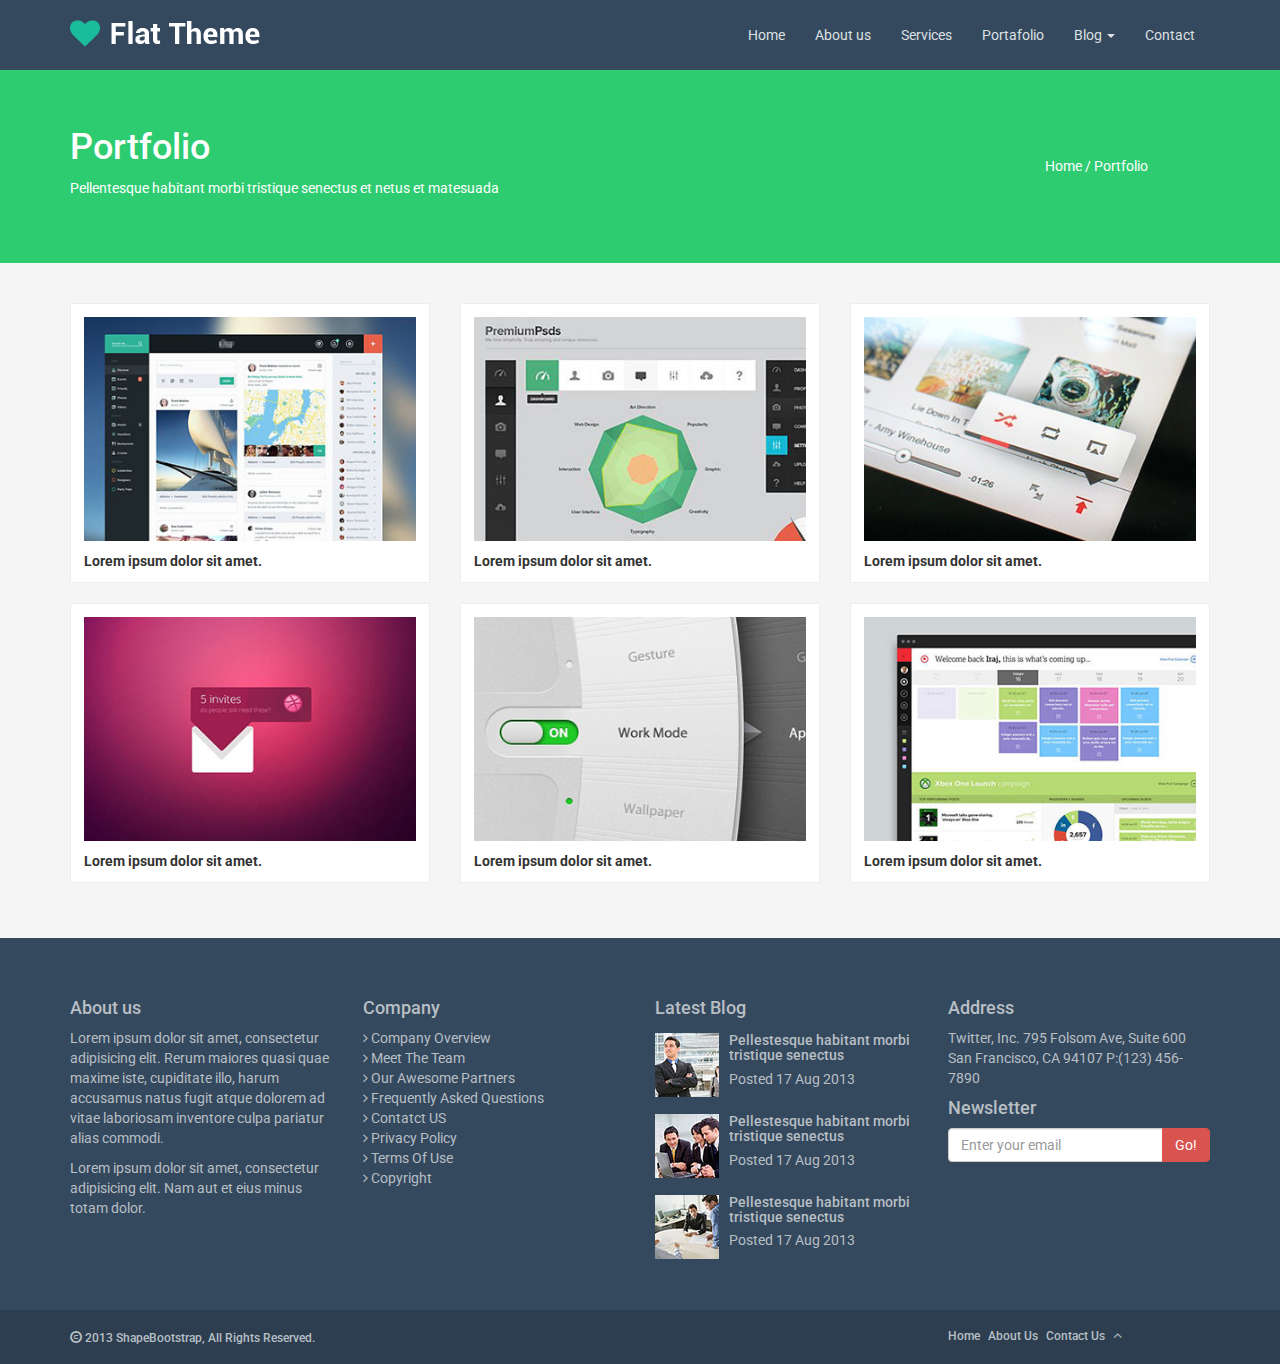
<file: portfolio.html>
<!DOCTYPE html>
<html lang="en">
<head>
    <meta charset="utf-8">
    <meta name="viewport" content="width=device-width, initial-scale=1.0">
    <meta name="description" content="">
    <meta name="author" content="">
    <title>Portfolio | Flat Theme</title>
    <link href="css/bootstrap.min.css" rel="stylesheet">
    <link href="css/font-awesome.min.css" rel="stylesheet">
    <link href="css/animate.css" rel="stylesheet">
    <link href="css/main.css" rel="stylesheet">
    <!--[if lt IE 9]>
    <script src="js/html5shiv.js"></script>
    <script src="js/respond.min.js"></script>
    <![endif]-->       
    <link rel="shortcut icon" href="images/ico/favicon.ico">
    <link rel="apple-touch-icon-precomposed" sizes="144x144" href="images/ico/apple-touch-icon-144-precomposed.png">
    <link rel="apple-touch-icon-precomposed" sizes="114x114" href="images/ico/apple-touch-icon-114-precomposed.png">
    <link rel="apple-touch-icon-precomposed" sizes="72x72" href="images/ico/apple-touch-icon-72-precomposed.png">
    <link rel="apple-touch-icon-precomposed" href="images/ico/apple-touch-icon-57-precomposed.png">
</head><!--/head-->
<body>
 <!-- MENU -->
<div id="menu-contenedor">
<header>
<div class="container">
    <div class="row">
        <div class="col-md-12">
            <nav class="navbar navbar-default">
    <!-- Brand and toggle get grouped for better mobile display -->
                <div class="navbar-header">
                  <button type="button" class="navbar-toggle collapsed" data-toggle="collapse" data-target="#bs-example-navbar-collapse-1" 
                   aria-expanded="false">
                    <span class="sr-only">Toggle navigation</span>
                    <span class="icon-bar"></span>
                    <span class="icon-bar"></span>
                    <span class="icon-bar"></span>
                  </button>
                    <img src="images/logo.png" style="padding:20px 0px 0px 0px">
                </div>
    <!-- Collect the nav links, forms, and other content for toggling -->
                <div class="collapse navbar-collapse" id="bs-example-navbar-collapse-1">
                  <!--<ul class="nav navbar-nav">
                            <li class="active"><a href="#">Link <span class="sr-only">(current)</span></a></li>
                      </ul>-->   
                      <ul class="nav navbar-nav navbar-right">
                        <li><a href="index.html">Home</a></li>
                        <li><a href="about-us.html">About us</a></li>
                        <li><a href="services.html">Services</a></li>
                        <li><a href="portfolio.html">Portafolio</a></li>
                        <li class="dropdown">
                          <a href="blog.html" class="dropdown-toggle" data-toggle="dropdown" role="button" aria-haspopup="true" 
                              aria-expanded="false">Blog <span class="caret"></span>
                          </a>
                          <ul class="dropdown-menu">
                            <li><a href="blog.html">Blog</a></li>
                            <li><a href="blog-item.html">Blog-Item</a></li>
                          </ul>
                        </li>
                        <li><a href="contact-us.html">Contact</a></li>
                      </ul>
                </div><!-- /.navbar-collapse -->
            </nav>
        </div>
    </div>
</div>
</header>
</div><!--MENU-CONTENEDOR-->
<!--BANNER-->
<div id="banner">
    <div class="container">
        <div class="row">
            <div class="col-md-10">
                <h1>Portfolio</h1>
                <p>Pellentesque habitant morbi tristique senectus et netus et matesuada</p>
            </div>
            <div class="col-md-2 pull-right">
               <ul>
                   <li><a href="#">Home </a></li>
                    <li><a href="#">/ Portfolio</a></li>
               </ul>
            </div>
        </div>
    </div>
</div>
<!--PORTAFOLIO-->
<div id="portafolio">
    <div class="container">
        <div class="row">
            <div class="col-md-4">
              <div class="thumbnail portafolio-barra">
                  <a href="images/portfolio/full/item1.jpg"><img src="images/portfolio/thumb/item1.jpg" alt=""></a>
                <p><strong>Lorem ipsum dolor sit amet.</strong></p>
              </div>
            </div>
            <div class="col-md-4">
              <div class="thumbnail portafolio-barra">
                  <a href="images/portfolio/full/item2.jpg"><img src="images/portfolio/thumb/item2.jpg" alt=""></a>
                <p><strong>Lorem ipsum dolor sit amet.</strong></p>
              </div>
            </div>
            <div class="col-md-4">
              <div class="thumbnail portafolio-barra">
                  <a href="images/portfolio/full/item3.jpg"><img src="images/portfolio/thumb/item3.jpg" alt=""></a>
                <p><strong>Lorem ipsum dolor sit amet.</strong></p>
              </div>
            </div>
        </div>
        <!--2da fila del portafolio-->
        <div class="row">
            <div class="col-md-4">
              <div class="thumbnail portafolio-barra">
                  <a href="images/portfolio/full/item4.jpg"><img src="images/portfolio/thumb/item4.jpg" alt=""></a>
                <p><strong>Lorem ipsum dolor sit amet.</strong></p>
              </div>
            </div>
            <div class="col-md-4">
              <div class="thumbnail portafolio-barra">
                  <a href="images/portfolio/full/item5.jpg"><img src="images/portfolio/thumb/item5.jpg" alt=""></a>
                <p><strong>Lorem ipsum dolor sit amet.</strong></p>
              </div>
            </div>
            <div class="col-md-4">
              <div class="thumbnail portafolio-barra">
                  <a href="images/portfolio/full/item6.jpg"><img src="images/portfolio/thumb/item6.jpg" alt=""></a>
                <p><strong>Lorem ipsum dolor sit amet.</strong></p>
              </div>
            </div>
        </div>
    </div>
</div>
    <!--fin del PORTAFOLIO-->
<!--FOOTER1-->
<div id="footer1">
    <div class="container">
        <div class="row">
                <div class="col-md-3">
                    <h4>About us</h4>
                    <p>Lorem ipsum dolor sit amet, consectetur adipisicing elit. Rerum maiores quasi quae maxime iste, cupiditate illo, harum                         accusamus natus fugit atque dolorem ad vitae laboriosam inventore culpa pariatur alias commodi.</p>
                    <p>Lorem ipsum dolor sit amet, consectetur adipisicing elit. Nam aut et eius minus totam dolor.</p>
                </div>
            
                <div class="col-md-3">
                    <h4>Company</h4>
                    <ul class="list-footer">
                        <li><a href=""><i class="icon-angle-right"></i> Company Overview</a></li>
                        <li><a href=""><i class="icon-angle-right"></i> Meet The Team</a></li>
                        <li><a href=""><i class="icon-angle-right"></i> Our Awesome Partners</a></li>
                        <li><a href=""><i class="icon-angle-right"></i> Frequently Asked Questions</a></li>
                        <li><a href=""><i class="icon-angle-right"></i> Contatct US</a></li>
                        <li><a href=""><i class="icon-angle-right"></i> Privacy Policy</a></li>
                        <li><a href=""><i class="icon-angle-right"></i> Terms Of Use</a></li>
                        <li><a href=""><i class="icon-angle-right"></i> Copyright</a></li>
                </div>
        
                <div class="col-md-3">
                    <h4>Latest Blog</h4>
                      <div class="media">
                          <div class="media-left">
                            <a href="#"><img class="media-object" src="images/blog/thumb1.jpg" alt="i"></a>
                          </div>
                          <div class="media-body">
                            <h5 class="media-heading">Pellestesque habitant morbi <br> tristique senectus</h5>
                            <p>Posted 17 Aug 2013</p>
                          </div>
                      </div>

                      <div class="media">
                          <div class="media-left">
                            <a href="#"><img class="media-object" src="images/blog/thumb2.jpg" alt="i"></a>
                          </div>
                          <div class="media-body">
                            <h5 class="media-heading">Pellestesque habitant morbi <br> tristique senectus</h5>
                            <p>Posted 17 Aug 2013</p>
                          </div>
                      </div>

                      <div class="media">
                          <div class="media-left">
                            <a href="#"><img class="media-object" src="images/blog/thumb3.jpg" alt="i"></a>
                          </div>
                          <div class="media-body">
                            <h5 class="media-heading">Pellestesque habitant morbi <br> tristique senectus</h5>
                            <p>Posted 17 Aug 2013</p>
                          </div>
                      </div>
                </div>
                
                <div class="col-md-3">
                    <h4>Address</h4>
                    <p>Twitter, Inc.
                        795 Folsom Ave, Suite 600
                        San Francisco, CA 94107
                        P:(123) 456-7890
                    </p>
                    <h4>Newsletter</h4>
                    <div class="input-group">
                      <input type="text" class="form-control" placeholder="Enter your email">
                      <span class="input-group-btn">
                        <button class="btn btn-default" type="button">Go!</button>
                      </span>
                    </div>
                </div>
        </div>
    </div>
</div>
<!--FOOTER2-->
<div id="footer2">
    <div class="container">
        <div class="row">
            <div class="col-md-9">
                <h6><samp class="glyphicon glyphicon-copyright-mark"></samp> 2013 ShapeBootstrap, All Rights Reserved.</h6>
            </div>
            <div class="col-md-3">
                <ul>
                    <li><h6><a href="index.html">Home</a></h6></li>
                    <li><h6><a href="about-us.html">About Us</a></h6></li>
                    <li><h6><a href="contact-us.html">Contact Us</a></h6></li>
                    <li><a href="#" id="arrow-up"><i class="icon-angle-up"></i></a></li>
                </ul>
            </div>
        </div>
    </div>
</div>
<!--JAVA -->
    <script src="js/jquery.js"></script>
    <script src="js/bootstrap.min.js"></script>
    <script src="tweenmax/TweenMax.min.js"></script>
    <script src="tweenmax/plugins/ScrollToPlugin.min.js"></script>
    <script src="js/main.js"></script>
</body>
</html>
</file>
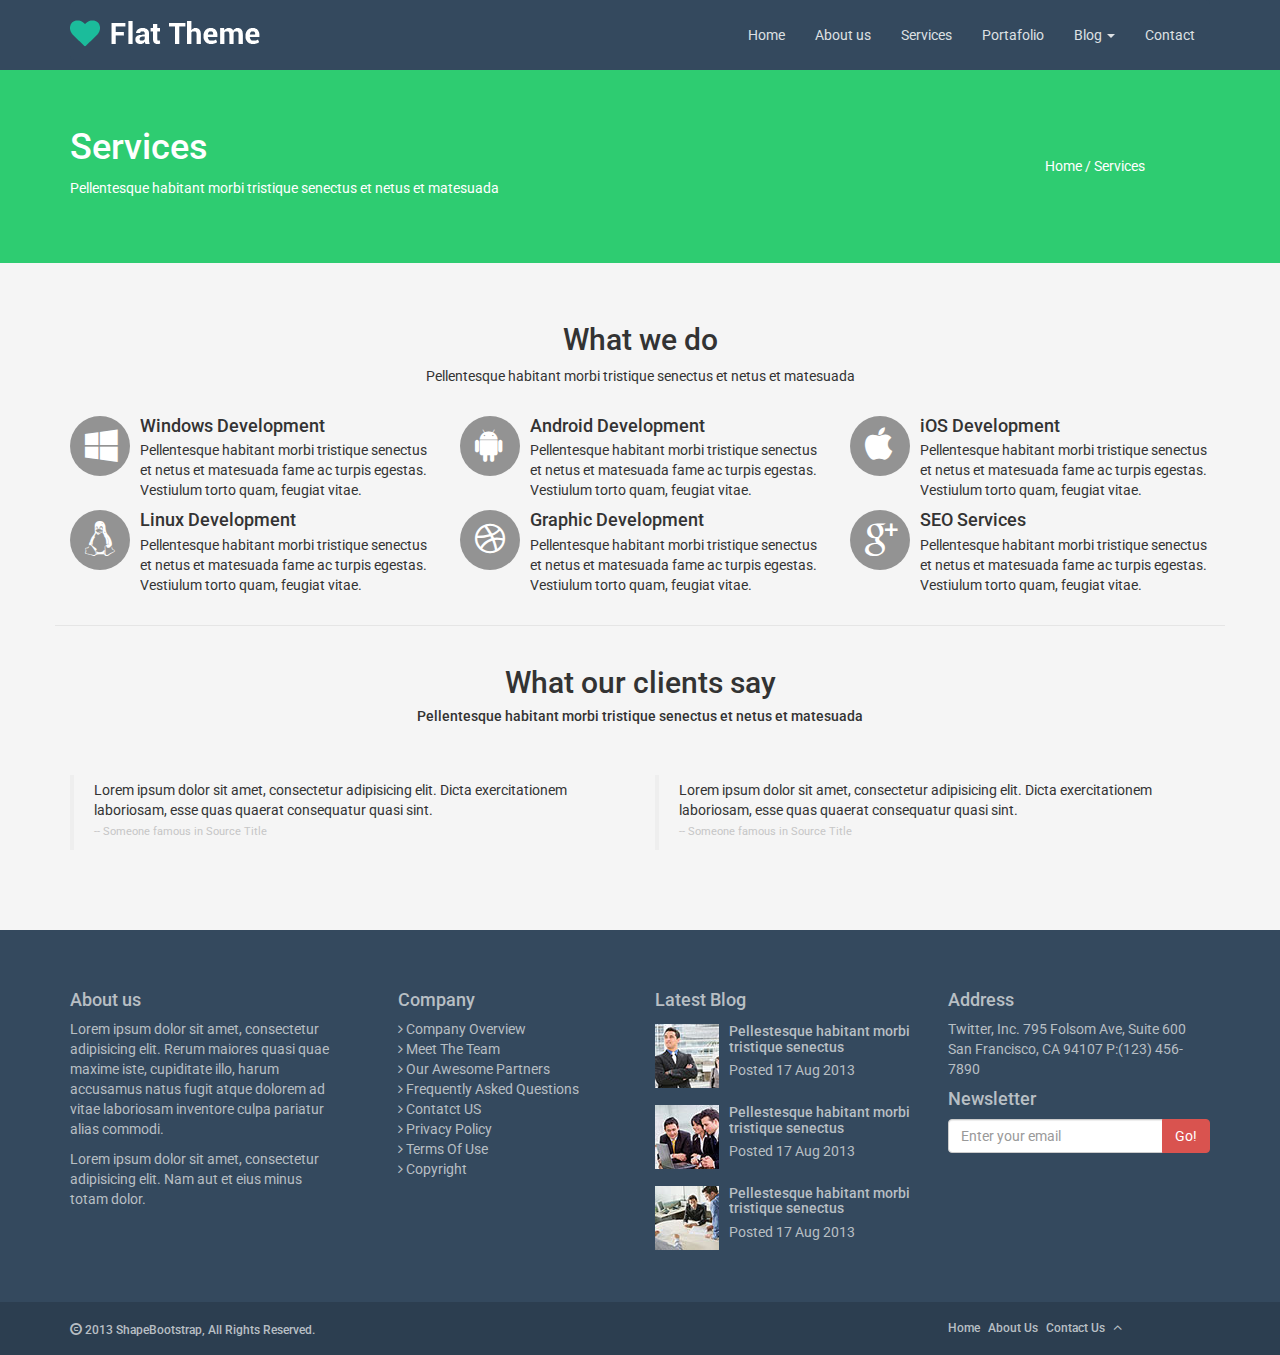
<file: services.html>
<!DOCTYPE html>
<html lang="en">
  <head>
    <meta charset="utf-8">
    <meta name="viewport" content="width=device-width, initial-scale=1.0">
    <meta name="description" content="">
    <meta name="author" content="">
    <title>Services | Flat Theme</title>
    <link href="css/bootstrap.min.css" rel="stylesheet">
    <link href="css/font-awesome.min.css" rel="stylesheet">
    <link href="css/animate.css" rel="stylesheet">
    <link href="css/main.css" rel="stylesheet">
    <!--[if lt IE 9]>
    <script src="js/html5shiv.js"></script>
    <script src="js/respond.min.js"></script>
    <![endif]-->       
    <link rel="shortcut icon" href="images/ico/favicon.ico">
    <link rel="apple-touch-icon-precomposed" sizes="144x144" href="images/ico/apple-touch-icon-144-precomposed.png">
    <link rel="apple-touch-icon-precomposed" sizes="114x114" href="images/ico/apple-touch-icon-114-precomposed.png">
    <link rel="apple-touch-icon-precomposed" sizes="72x72" href="images/ico/apple-touch-icon-72-precomposed.png">
    <link rel="apple-touch-icon-precomposed" href="images/ico/apple-touch-icon-57-precomposed.png">
  </head><!--/head-->
  <body>
<!-- MENU -->
<div id="menu-contenedor">
<header>
<div class="container">
    <div class="row">
        <div class="col-md-12">
            <nav class="navbar navbar-default">
    <!-- Brand and toggle get grouped for better mobile display -->
                <div class="navbar-header">
                  <button type="button" class="navbar-toggle collapsed" data-toggle="collapse" data-target="#bs-example-navbar-collapse-1" 
                   aria-expanded="false">
                    <span class="sr-only">Toggle navigation</span>
                    <span class="icon-bar"></span>
                    <span class="icon-bar"></span>
                    <span class="icon-bar"></span>
                  </button>
                    <img src="images/logo.png" style="padding:20px 0px 0px 0px">
                </div>
    <!-- Collect the nav links, forms, and other content for toggling -->
                <div class="collapse navbar-collapse" id="bs-example-navbar-collapse-1">
                  <!--<ul class="nav navbar-nav">
                            <li class="active"><a href="#">Link <span class="sr-only">(current)</span></a></li>
                      </ul>-->   
                      <ul class="nav navbar-nav navbar-right">
                        <li><a href="index.html">Home</a></li>
                        <li><a href="about-us.html">About us</a></li>
                        <li><a href="services.html">Services</a></li>
                        <li><a href="portfolio.html">Portafolio</a></li>
                        <li class="dropdown">
                          <a href="blog.html" class="dropdown-toggle" data-toggle="dropdown" role="button" aria-haspopup="true" 
                              aria-expanded="false">Blog <span class="caret"></span>
                          </a>
                          <ul class="dropdown-menu">
                            <li><a href="blog.html">Blog</a></li>
                            <li><a href="blog-item.html">Blog-Item</a></li>
                          </ul>
                        </li>
                        <li><a href="contact-us.html">Contact</a></li>
                      </ul>
                </div><!-- /.navbar-collapse -->
            </nav>
        </div>
    </div>
</div>
</header>
</div><!--MENU-CONTENEDOR-->
<!--BANNER-->
<div id="banner">
    <div class="container">
        <div class="row">
            <div class="col-md-10">
                <h1>Services</h1>
                <p>Pellentesque habitant morbi tristique senectus et netus et matesuada</p>
            </div>
            <div class="col-md-2 pull-right">
               <ul>
                   <li><a href="#">Home </a></li>
                    <li><a href="#">/ Services</a></li>
               </ul>
            </div>
        </div>
    </div>
</div>
<!--WHAT WE DO-->
<div id="wedo">
    <div class="container">
        <div class="row">
            <div class="col-md-12 text-center">
                <h2>What we do</h2>
                <p>Pellentesque habitant morbi tristique senectus et netus et matesuada</p><br>
            </div>
            
            <div class="col-md-4">    
                <div class="media">
                      <div class="media-left">
                        <div class="circulo"><i class="icon-windows"></i></div>
                      </div>
                      <div class="media-body">
                        <h4 class="media-heading">Windows Development</h4>
                        <p>Pellentesque habitant morbi tristique senectus et netus et matesuada fame ac turpis egestas. Vestiulum torto quam, 
                        feugiat vitae.</p>
                      </div>
                </div>
            </div>
            
            <div class="col-md-4">
                <div class="media">
                      <div class="media-left">
                        <div class="circulo"><i class="icon-android"></i></div>
                      </div>
                      <div class="media-body">
                        <h4 class="media-heading">Android Development</h4>
                        <p>Pellentesque habitant morbi tristique senectus et netus et matesuada fame ac turpis egestas. Vestiulum torto quam, 
                        feugiat vitae.</p>
                      </div>
                </div>
            </div>
            
            <div class="col-md-4">
                <div class="media">
                      <div class="media-left">
                        <div class="circulo"><i class="icon-apple"></i></div>
                      </div>
                      <div class="media-body">
                        <h4 class="media-heading">iOS Development</h4>
                        <p>Pellentesque habitant morbi tristique senectus et netus et matesuada fame ac turpis egestas. Vestiulum torto quam, 
                        feugiat vitae.</p>
                      </div>
                </div>
            </div>
        
            <div class="col-md-4">
                <div class="media">
                      <div class="media-left">
                        <div class="circulo"><i class="icon-linux"></i></div>
                      </div>
                      <div class="media-body">
                        <h4 class="media-heading">Linux Development</h4>
                        <p>Pellentesque habitant morbi tristique senectus et netus et matesuada fame ac turpis egestas. Vestiulum torto quam, 
                        feugiat vitae.</p>
                      </div>
                </div>
            </div>
            
            <div class="col-md-4">
                <div class="media">
                      <div class="media-left">
                        <div class="circulo"><i class="icon-dribbble"></i></div>
                      </div>
                      <div class="media-body">
                        <h4 class="media-heading">Graphic Development</h4>
                        <p>Pellentesque habitant morbi tristique senectus et netus et matesuada fame ac turpis egestas. Vestiulum torto quam, 
                        feugiat vitae.</p>
                      </div>
                </div>
            </div>
            
            <div class="col-md-4">
                <div class="media">
                      <div class="media-left">
                        <div class="circulo"><i class="icon-google-plus"></i></div>
                      </div>
                      <div class="media-body">
                        <h4 class="media-heading">SEO Services</h4>
                        <p>Pellentesque habitant morbi tristique senectus et netus et matesuada fame ac turpis egestas. Vestiulum torto quam, 
                        feugiat vitae.</p>
                      </div>
                </div>
            </div>
        </div>
    </div>
</div>
<!--WHAT OUR CLIENTS SAY-->   
<div id="say">
    <div class="container">
        <div class="row">
             <div class="col-md-12 text-center">
                <h2>What our clients say</h2>
                <h5>Pellentesque habitant morbi tristique senectus et netus et matesuada</h5><br><br>
            </div>
            
            <div class="col-md-6">
                <p>Lorem ipsum dolor sit amet, consectetur adipisicing elit. Dicta exercitationem laboriosam, esse quas quaerat consequatur 
                quasi sint.<br>
                <span class="minisub2">-- Someone famous in Source Title</span></p>
            </div>
            
            <div class="col-md-6">
                <p>Lorem ipsum dolor sit amet, consectetur adipisicing elit. Dicta exercitationem laboriosam, esse quas quaerat consequatur 
                quasi sint.<br>
                <span class="minisub2">-- Someone famous in Source Title</span></p>
            </div>
        </div>
    </div>
</div>
<!--FOOTER1-->
<div id="footer1">
    <div class="container">
        <div class="row">
                <div class="col-md-3">
                    <h4>About us</h4>
                    <p>Lorem ipsum dolor sit amet, consectetur adipisicing elit. Rerum maiores quasi quae maxime iste, cupiditate illo, harum                         accusamus natus fugit atque dolorem ad vitae laboriosam inventore culpa pariatur alias commodi.</p>
                    <p>Lorem ipsum dolor sit amet, consectetur adipisicing elit. Nam aut et eius minus totam dolor.</p>
                </div>
            
                <div class="col-md-3" style="padding-left:50px">
                    <h4>Company</h4>
                    <ul class="list-footer">
                        <li><a href=""><i class="icon-angle-right"></i> Company Overview</a></li>
                        <li><a href=""><i class="icon-angle-right"></i> Meet The Team</a></li>
                        <li><a href=""><i class="icon-angle-right"></i> Our Awesome Partners</a></li>
                        <li><a href=""><i class="icon-angle-right"></i> Frequently Asked Questions</a></li>
                        <li><a href=""><i class="icon-angle-right"></i> Contatct US</a></li>
                        <li><a href=""><i class="icon-angle-right"></i> Privacy Policy</a></li>
                        <li><a href=""><i class="icon-angle-right"></i> Terms Of Use</a></li>
                        <li><a href=""><i class="icon-angle-right"></i> Copyright</a></li>
                    </ul>
                </div>
        
                <div class="col-md-3">
                    <h4>Latest Blog</h4>
                      <div class="media">
                          <div class="media-left">
                            <a href="#"><img class="media-object" src="images/blog/thumb1.jpg" alt="i"></a>
                          </div>
                          <div class="media-body">
                            <h5 class="media-heading">Pellestesque habitant morbi <br> tristique senectus</h5>
                            <p>Posted 17 Aug 2013</p>
                          </div>
                      </div>

                      <div class="media">
                          <div class="media-left">
                            <a href="#"><img class="media-object" src="images/blog/thumb2.jpg" alt="i"></a>
                          </div>
                          <div class="media-body">
                            <h5 class="media-heading">Pellestesque habitant morbi <br> tristique senectus</h5>
                            <p>Posted 17 Aug 2013</p>
                          </div>
                      </div>

                      <div class="media">
                          <div class="media-left">
                            <a href="#"><img class="media-object" src="images/blog/thumb3.jpg" alt="i"></a>
                          </div>
                          <div class="media-body">
                            <h5 class="media-heading">Pellestesque habitant morbi <br> tristique senectus</h5>
                            <p>Posted 17 Aug 2013</p>
                          </div>
                      </div>
                </div>
                
                <div class="col-md-3">
                    <h4>Address</h4>
                    <p>Twitter, Inc.
                        795 Folsom Ave, Suite 600
                        San Francisco, CA 94107
                        P:(123) 456-7890
                    </p>
                    <h4>Newsletter</h4>
                    <div class="input-group">
                      <input type="text" class="form-control" placeholder="Enter your email">
                      <span class="input-group-btn">
                        <button class="btn btn-default" type="button">Go!</button>
                      </span>
                    </div>
                </div>
        </div>
    </div>
</div>
<!--FOOTER2-->
<div id="footer2">
    <div class="container">
        <div class="row">
            <div class="col-md-9">
                <h6><samp class="glyphicon glyphicon-copyright-mark"></samp> 2013 ShapeBootstrap, All Rights Reserved.</h6>
            </div>
            <div class="col-md-3">
                <ul>
                    <li><h6><a href="index.html">Home</a></h6></li>
                    <li><h6><a href="about-us.html">About Us</a></h6></li>
                    <li><h6><a href="contact-us.html">Contact Us</a></h6></li>
                     <li><a href="#" id="arrow-up"><i class="icon-angle-up"></i></a></li>
                </ul>
            </div>
        </div>
    </div>
</div>
<!-- JAVA -->
    <script src="js/jquery.js"></script>
    <script src="js/bootstrap.min.js"></script>
    <script src="tweenmax/TweenMax.min.js"></script>
    <script src="tweenmax/plugins/ScrollToPlugin.min.js"></script>
    <script src="js/main.js"></script>
  </body>
</html>
</file>
<file: css/main.css>
@import url(http://fonts.googleapis.com/css?family=Roboto:400,700,300);

.clearfix {
  *zoom: 1;
}

.clearfix:before,
.clearfix:after {
  display: table;
  content: "";
  line-height: 0;
}
.clearfix:after {
  clear: both;
}
/*GENERAL PARA TODAS LAS PAGINAS*/
*{
    font-family: "Roboto";
}
* ul{
  padding: 0px;
}
/*MENU PARA TODAS LAS PAGINAS*/
#menu-contenedor{
    height: 68px;
}
header{
    width: 100%;
    background: #34495e;
    position: fixed;
    z-index: 999;
}
.navbar-default{
    background: #34495e;
    border: none;
    margin-bottom: 10px;
}
#bs-example-navbar-collapse-1{
    padding-top: 10px;
}
#bs-example-navbar-collapse-1 a{
    color: #dde0e3;
    background: #34495e;
}
#bs-example-navbar-collapse-1 a:hover, .active{
    text-decoration: none;
    color: #fff;
    background: #2c3e50;
}
.navbar-toggle.collapsed{
    margin: 12px 0px; 
}
.dropdown-menu{
     background: #34495e;
}
/*BANNERS DE TODAS  LAS PAGINAS*/
#banner{
    width: 100%;
    background: #2ecc71;
    padding: 40px 0px 40px 0px;
    color:#fff;
}
#banner ul{
    margin-top: 29%;
}
#banner li{
    display: inline-block;
}
#banner a{
    text-decoration: none;
    color: #fff;
}
/*FOOTER1 PARA TODAAS LAS PAGINAS*/
#footer1{
    width: 100%;
    background: #34495e;
    padding: 50px 0px 50px 0px;
    color: #b8bfc4;
}
#footer1 li{
    list-style: none;
}
#footer1 .media{
    padding-left: 0px;
    padding-bottom: 0px;
}
#footer1 .btn-default {
    color: #fff;
    background-color: #d9534f;
    border-color: #d9534f;
}
.list-footer li{
  list-style: none;
}
.list-footer a{
  color:#b8bfc4;
}
/*FOOTER2 PARA TODAS LAS PAGINAS*/
#footer2{
    background: #2c3e50;
    color: #b8bfc4;
}
#footer2 h6{
    padding-top: 10px;
}
#footer2 li{
    display: inline-block;
    padding-right: 5px;
}
#footer2 a{
    color: #b8bfc4;
    text-decoration: none;
}

/*CONTENIDO DE LA PAGINA HOME O INDEX*/

/*CAROUSEL HOME*/
.carousel-inner img {
    -webkit-filter:(100%);
    filter: (100%); /* make all photos black and white */ 
    width: 100%; /* Set width to 100% */
    margin: auto;
}
.carousel-caption h3 {
    color: #fff !important;
}
@media (max-width: 600px) {
    .carousel-caption {
        display: none; /* Hide the carousel text when the screen is less than 600 pixels wide */
    }
}
@media screen and (min-width: 400px){
.carousel-caption {
    right: 50%;
    left:90px;
    padding-bottom:15%;
}
}
/*REDES HOME*/
#redes{
    width: 100%;
    background: #2ecc71;
    padding: 40px 0px 40px 0px;
    color:#fff;
    font-size: 12px;
}
#redes i{
    font-size: 20px;
}
.circulo-r, .circulo-f{
    border-radius: 100%;
    background: #1c7a44;
    width: 40px;
    height: 40px;
    padding:10px 0px 0px 12px;
    margin: 0px 10px 0px 10px;
}
.circulo-f{
    padding: 10px 10px 0px 15px
}
/*PROYECT HOME*/
#proyect{
    width: 100%;
    background: #f5f5f5;
    padding: 80px 0px 80px 0px;
}
.pagination>li>a{
    color: #fff;
    text-decoration: none;
    background-color: #d9534f;
    border: 1px solid #d9534f;
}
#proyect img{
    margin: 10px 0px 10px 0px;
}
/*CLIENTS HOME*/
#clients{
    width: 100%;
    background: #e74c3c;
    color:#fff;
    padding: 50px 0px 50px 0px;
}
#clients .subtitulo{
    padding-bottom: 40px;
    border: none;
}
#clients p{
    border-left: 4px solid #fff;
    padding-left: 10px;
    padding-bottom: 10px;
}
.minisub{
    font-size: 10px;
    color: #f7c7c2;
}

/*PAGINA ABOUT-US - SERVICES - CONTACT US*/
#skills, #team, #wedo, #say, #form{
    background: #f5f5f5;
}
#banner p{
  margin-bottom: 25px;
}

/*PAGINA ABOUT-US - SERVICES*/

#skills, #form{
    padding: 40px 0px 50px 0px;
}
#skills .progress{
    height: 25px;
}
#skills .progress-bar{
    font-size: 14px;
    line-height: 24px;
}
#team{
    padding: 0px 0px 30px 0px;
}
#team img{
    border-radius:100%;
}
#team p{
    color: #a7a7a7;
}
#team li{
    display: inline-block;
    padding-right: 3px;
}
#team .circulo-f2, #team .circulo-g, #team .circulo-t, #team .circulo-in{
    border-radius: 100%;
    width: 33px;
    height: 33px;
    color: #fff;
}
#team .circulo-f2{
    background: #4f7dd4;
    padding:8px 0px;
}
#team .circulo-g{
    background: #dc422b;
    padding: 7px 0px 0px 4px;
}
#team .circulo-t{
    background: #5bceff;
    padding: 7px 0px;
}
#team .circulo-in{
    background: #21a6d8;
    padding: 7px 0px;
}
#wedo{ 
    padding: 40px 0px 20px 0px;
}
#wedo .container{
    padding-bottom: 20px;
    border-bottom: 1px solid #e5e5e5;
}
#wedo .circulo{
    border-radius: 100%;
    width: 60px;
    height: 60px;
    color: #fff;
    background: #939393;
    padding: 5px 15px 0px ;
    font-size: 35px;
}
#say{
    background: #f5f5f5;
    padding:0px 0px 70px 0px;
}
#say .minisub2{
    color:#c6c6c6;
    font-size: 11px;
    padding-top: 3px;
}
#say p{
    border-left: 4px solid #eeeeee;
    padding: 5px 0px 10px 20px;
}

/*PAGINAS PORTAFOLIO - BLOG - BLOG THEME*/

/*código del portafolio*/
.thumbnail {
    padding: 0 0 0px 0;
    border: none;
    border-radius:0;
}
.thumbnail img {
    width: 100%;
    height: 100%;
    margin-bottom: 10px;
}
.portafolio-barra{
  padding: 13px 13px 1px 13px;
  border: 1px solid #eeeeee;
}
.img img{
  border-radius:8px;/*borde de las 4 imagenes de col-right del blog */
}


/*codigos de blog*/
#blog, #portafolio{
  padding-top:40px;
  padding-bottom:35px;
  background: #f5f5f5;
}
.borde-blog{
  border-radius:8px;
}
.image{
  border-radius:8px;
}
.item{ /*contenido total del item blog*/
  background: #ffffff;
  border-radius: 0px 0px 8px 8px;
}
.images img{
  border-radius: 8px 8px 0px 0px;
}
.img-redondo img{
  border-radius: 50%;
}
.contenido-blog, .comment{
  padding:0px 25px;
  padding-bottom:20px;
  margin-bottom:15px;
}
.raya{
  padding-bottom:15px;
  border-bottom:2px solid #D3D3D3;
}
.borde-comentario{
  border-radius: 6px;
  background: #f5f5f5;
}
.iconos-blog li{
  display: inline-block;
  padding-right:2%;
}
.iconos-blog a{
  color:#A7A7A7;
}
.busqueda{
  border-color:#E93D3D; /*icono de busqueda*/
  margin-bottom: 30px;
}
.blogs-categories li{ 
  list-style: none;
}
.blogs-categories li a{
  color:#000000;
}
.blogs-categories li a:hover{
  color:#A7A7A7;
  text-decoration: none;
}
.bn-azules li{
  display: inline-block;
}
.bn-azules .boton{
  background: #337ab7;
  border-color:#337ab7; 
  padding:3px 5px;
  margin-bottom:3px;
  color:#fff;
  font-size:12px;
}
.boton:hover{
  background:#042873;
}
/**código de botones con números del blog**/
.pagination>li>a{
  border:0px;
  color:black;
  background:#ffffff;
}
.pagination>li>a:hover, .pagination>li>span:hover, .pagination>li>a:focus, .pagination>li>span:focus {
    background-color:#2c3e50;
    color:#ffffff;
  }
  .pagination>li>a, .pagination>li>span{
    padding:10px 15px;
  }
/**código de botones con números del blog**/
</file>
